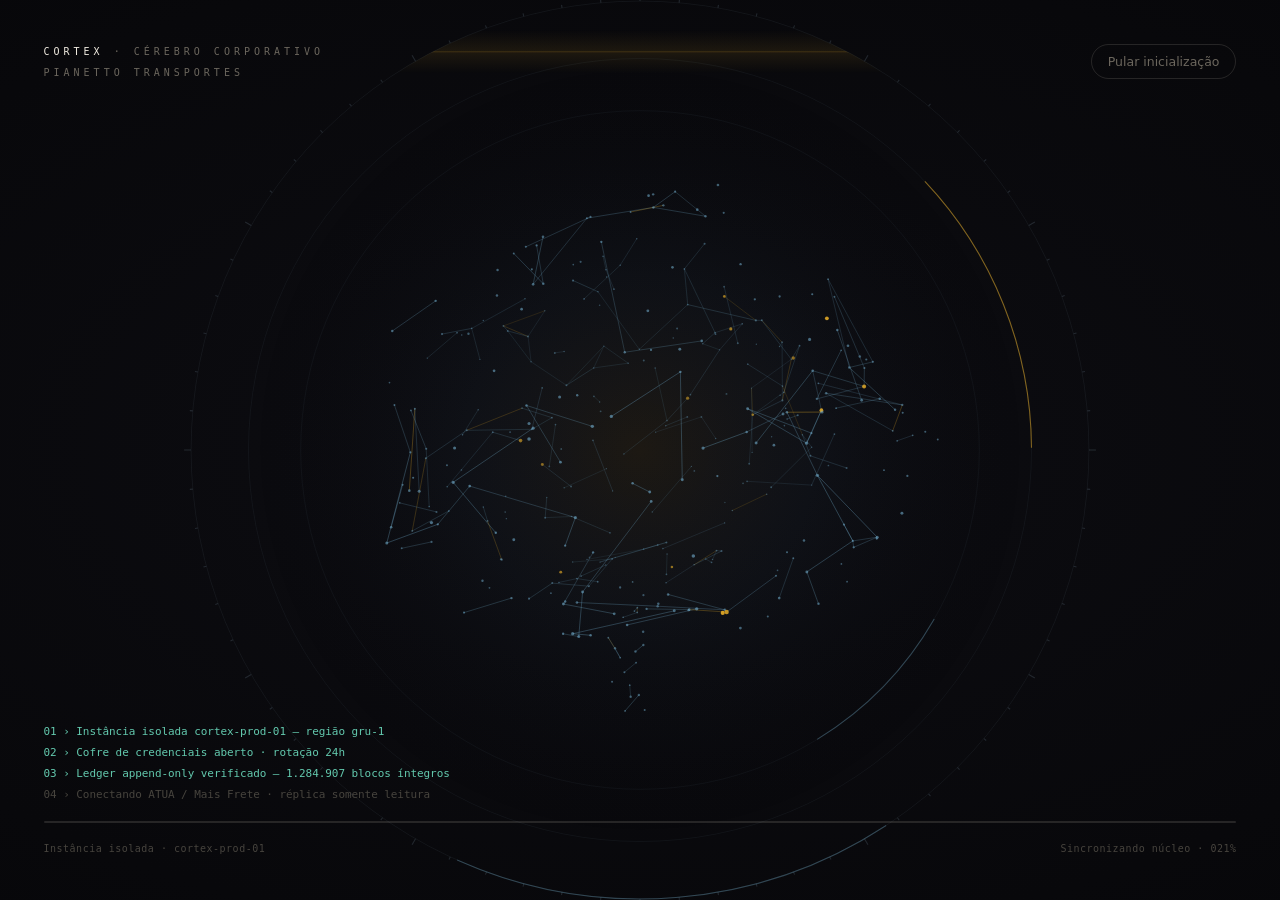
<file: _web-publicado/index.html>
<!doctype html>
<html lang="pt-BR">
<head>
<meta charset="utf-8" />
<meta name="viewport" content="width=device-width, initial-scale=1" />
<title>CORTEX · Pianetto Transportes</title>
<meta name="description" content="Cérebro corporativo autônomo da Pianetto Transportes — agentes, confrontos e conciliação ATUA × bancos." />
<link rel="preconnect" href="https://fonts.googleapis.com">
<link rel="preconnect" href="https://fonts.gstatic.com" crossorigin>
<link href="https://fonts.googleapis.com/css2?family=IBM+Plex+Mono:wght@400;500&family=IBM+Plex+Sans:wght@400;500;600&display=swap" rel="stylesheet">
<link rel="stylesheet" href="css/app.css" />
<link rel="icon" href="data:image/svg+xml,%3Csvg xmlns='http://www.w3.org/2000/svg' viewBox='0 0 32 32'%3E%3Cpath d='M16 3 27 9v14L16 29 5 23V9z' fill='none' stroke='%23f0b429' stroke-width='2'/%3E%3Ccircle cx='16' cy='16' r='4' fill='%23f0b429'/%3E%3C/svg%3E">
</head>
<body>

<!-- INICIALIZAÇÃO -->
<div id="boot">
  <canvas id="bootCanvas"></canvas>
  <div class="boot-overlay">
    <div class="boot-top">
      <div>
        <p class="boot-title"><b>CORTEX</b> · Cérebro Corporativo</p>
        <p class="boot-title" style="margin-top:6px">Pianetto Transportes</p>
      </div>
      <button class="boot-skip" id="bootSkip" type="button">Pular inicialização</button>
    </div>
    <div class="boot-bottom">
      <div class="boot-log" id="bootLog" aria-live="polite"></div>
      <div class="boot-bar"><i id="bootBar"></i></div>
      <div class="boot-meta">
        <span>Instância isolada · cortex-prod-01</span>
        <span>Sincronizando núcleo · <span id="bootPct">000%</span></span>
      </div>
    </div>
  </div>
</div>

<!-- APLICAÇÃO -->
<div class="shell" id="shell">
  <aside class="side">
    <div class="brand">
      <svg width="26" height="26" viewBox="0 0 32 32" aria-label="Logo CORTEX" role="img">
        <path d="M16 2.5 27.5 9v14L16 29.5 4.5 23V9z" fill="none" stroke="currentColor" stroke-width="1.4"/>
        <path d="M16 8.5 22 12v7l-6 3.5L10 19v-7z" fill="none" stroke="currentColor" stroke-width="1" opacity=".55"/>
        <circle cx="16" cy="15.7" r="2.6" fill="currentColor"/>
      </svg>
      <div>
        <h1>CORTEX</h1>
        <span>Pianetto Transportes</span>
      </div>
    </div>
    <nav class="nav" id="nav" aria-label="Navegação principal"></nav>
    <div class="side-foot">
      <canvas id="miniBrain" style="width:100%;height:74px;display:block;margin-bottom:6px"></canvas>
      <div class="row"><span>Núcleo</span><b>operando</b></div>
      <div class="row"><span>Sinais hoje</span><b class="num" id="footSinais">—</b></div>
      <div class="row"><span>Custo do dia</span><b class="num" id="footCusto">—</b></div>
      <div class="row"><span>Versão</span><b>1.0.4</b></div>
    </div>
  </aside>

  <header class="top">
    <button class="menu-btn" id="menuBtn" type="button" aria-label="Abrir menu">
      <svg width="15" height="15" viewBox="0 0 16 16" fill="none" stroke="currentColor" stroke-width="1.4"><path d="M2 4h12M2 8h12M2 12h12"/></svg>
    </button>
    <span class="pulse-dot" aria-hidden="true"></span>
    <div>
      <h2 id="topTitle">Sala do CEO</h2>
      <p class="sub" id="topSub">—</p>
    </div>
    <div class="spacer"></div>
    <div class="top-stat"><span class="eyebrow">Em risco</span><b id="topRisco" style="color:var(--crit)">—</b></div>
    <div class="top-stat"><span class="eyebrow">Recuperado/mês</span><b id="topRec" style="color:var(--ok)">—</b></div>
    <div class="top-stat"><span class="eyebrow">Varredura</span><b id="topVar">—</b></div>
  </header>

  <main class="main" id="main"></main>
</div>

<div class="drawer-bg" id="drawerBg"></div>
<aside class="drawer" id="drawer" aria-hidden="true"></aside>
<div class="toast" id="toast" role="status"></div>

<script src="js/ofx.js"></script>
<script type="module" src="js/app.js"></script>
</body>
</html>
</file>
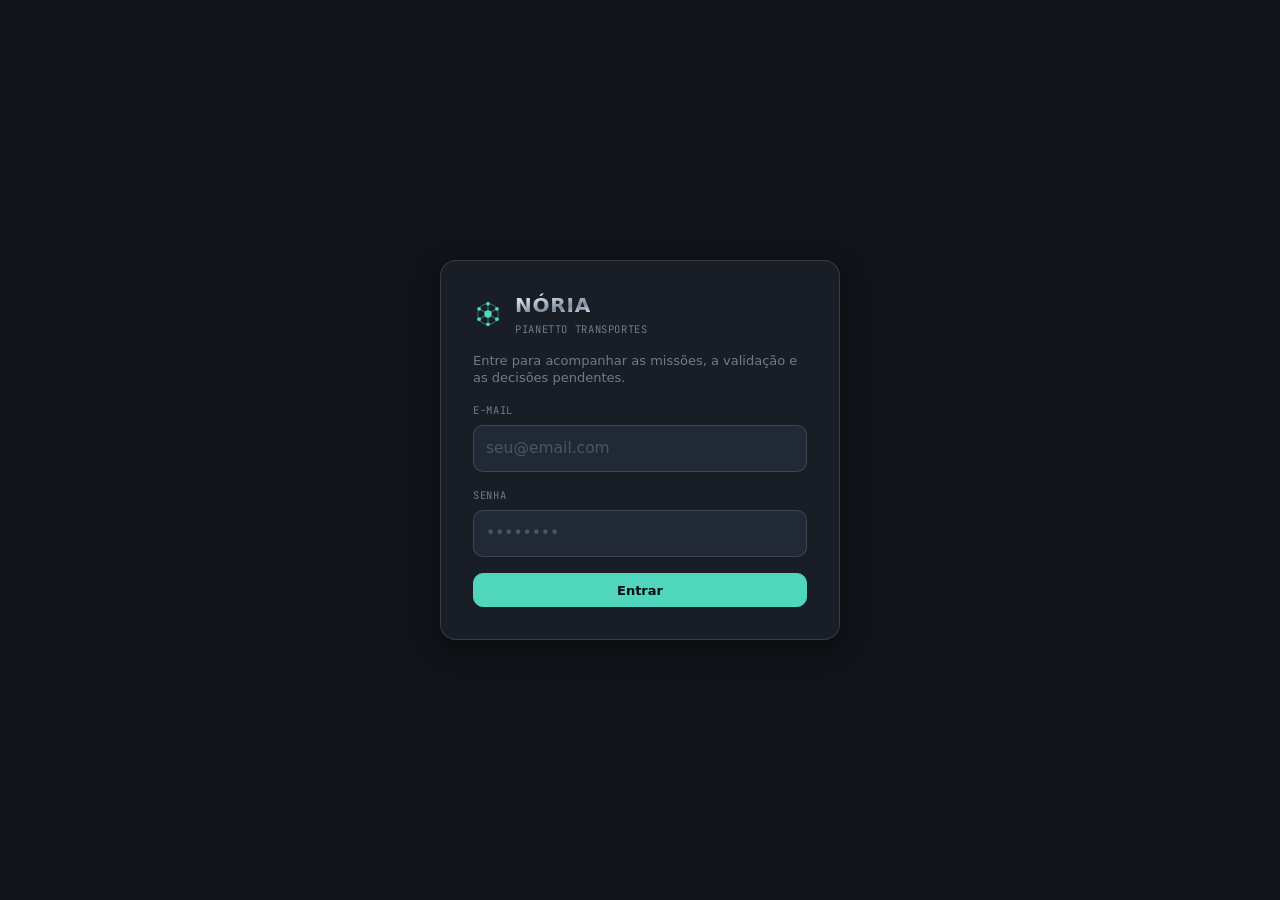
<file: web/index.html>
<!doctype html>
<html lang="pt-BR">
<head>
<meta charset="utf-8" />
<meta name="viewport" content="width=device-width, initial-scale=1" />
<title>NÓRIA · Pianetto Transportes</title>
<meta name="description" content="NÓRIA — estrutura pensante autônoma da Pianetto Transportes: missões, validação em camadas e evidência por afirmação." />
<link rel="preconnect" href="https://api.fontshare.com" crossorigin>
<link rel="preconnect" href="https://fonts.gstatic.com" crossorigin>
<link rel="stylesheet" href="https://api.fontshare.com/v2/css?f[]=cabinet-grotesk@800,700&display=swap">
<link rel="stylesheet" href="https://api.fontshare.com/v2/css?f[]=satoshi@400,500,700&display=swap">
<link rel="stylesheet" href="https://fonts.googleapis.com/css2?family=JetBrains+Mono:wght@400;500&display=swap">
<link rel="stylesheet" href="css/tokens.css" />
<link rel="stylesheet" href="css/app.css" />
<link rel="icon" href="data:image/svg+xml,%3Csvg xmlns='http://www.w3.org/2000/svg' viewBox='0 0 32 32'%3E%3Cg stroke='%2350D6BC' stroke-width='1.6' fill='none'%3E%3Ccircle cx='16' cy='16' r='11' opacity='.4'/%3E%3Ccircle cx='16' cy='16' r='4' fill='%2350D6BC'/%3E%3C/g%3E%3C/svg%3E">
</head>
<body>
<noscript>
  <p style="padding:24px">A NÓRIA precisa de JavaScript para falar com a API.</p>
</noscript>

<!-- Primeira pintura: nunca um retângulo preto sem explicação. Some sozinho
     assim que a aplicação monta a tela por cima. -->
<div id="primeira-pintura" style="position:fixed;inset:0;display:flex;align-items:center;justify-content:center;flex-direction:column;gap:18px;background:#101318;color:#6F7B8C;font:13px/1.6 ui-monospace,SFMono-Regular,Menlo,monospace;letter-spacing:.1em;text-transform:uppercase">
  <svg width="36" height="36" viewBox="0 0 32 32" aria-hidden="true">
    <g stroke="#50D6BC" stroke-width="1.6" fill="none">
      <circle cx="16" cy="16" r="11" opacity=".35">
        <animate attributeName="opacity" values=".15;.5;.15" dur="1.8s" repeatCount="indefinite"/>
      </circle>
      <circle cx="16" cy="16" r="4" fill="#50D6BC"/>
    </g>
  </svg>
  <span>carregando a NÓRIA</span>
</div>

<script src="js/salvavidas.js"></script>
<script src="js/ofx.js"></script>
<script type="module" src="js/app.js"></script>
<script>
  // Navegador que não entende módulos ES nunca executa app.js e ficaria preto.
  if (!('noModule' in HTMLScriptElement.prototype)) {
    document.getElementById('primeira-pintura').innerHTML =
      '<p style="max-width:420px;text-align:center;text-transform:none;letter-spacing:0;font-size:15px;color:#F3F5F7;line-height:1.6">' +
      'Este navegador é antigo demais para a NÓRIA. Abra em um Chrome, Safari ou Edge atualizado.</p>';
  }
</script>
</body>
</html>
</file>
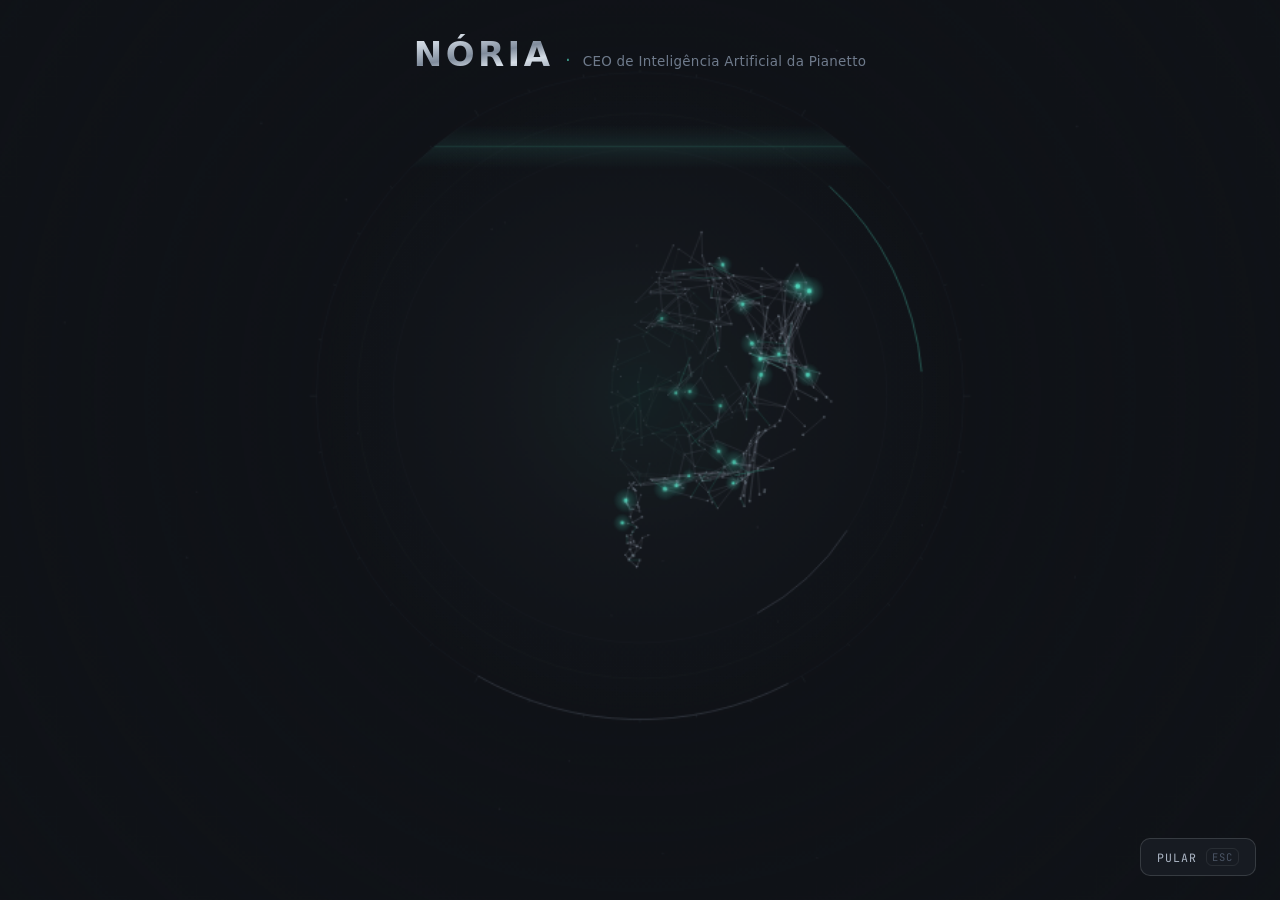
<file: web/abertura-teste.html>
<!DOCTYPE html>
<html lang="pt-BR">
<head>
<meta charset="utf-8">
<meta name="viewport" content="width=device-width, initial-scale=1">
<title>NÓRIA — abertura (teste)</title>
<link rel="preconnect" href="https://api.fontshare.com">
<link rel="preconnect" href="https://fonts.gstatic.com" crossorigin>
<link rel="stylesheet" href="https://api.fontshare.com/v2/css?f[]=cabinet-grotesk@800,700,500&f[]=satoshi@400,500,700&display=swap">
<link rel="stylesheet" href="https://fonts.googleapis.com/css2?family=JetBrains+Mono:wght@400;500&display=swap">
<link rel="stylesheet" href="./css/tokens.css">
<style>
  html, body { height: 100%; overflow: hidden; }

  .palco {
    position: fixed;
    inset: 0;
    background: var(--fundo);
    z-index: var(--z-abertura);
  }

  /* canvas ocupa o palco inteiro */
  #tela { position: absolute; inset: 0; }

  /* marca no topo */
  .marca {
    position: absolute;
    top: var(--e-8);
    left: 50%;
    transform: translateX(-50%);
    display: flex;
    align-items: baseline;
    gap: var(--e-3);
    white-space: nowrap;
    z-index: 2;
    animation: surge var(--dur-4) var(--curva) both;
  }
  .marca__nome {
    font-family: var(--display);
    font-weight: 800;
    font-size: clamp(22px, 3.2vw, 34px);
    letter-spacing: .10em;
    background: var(--cromo-metal);
    -webkit-background-clip: text;
    background-clip: text;
    color: transparent;
  }
  .marca__sep {
    color: var(--acento);
    opacity: .7;
    font-size: var(--t-md);
    line-height: 1;
  }
  .marca__papel {
    font-family: var(--corpo);
    font-weight: 500;
    font-size: clamp(11px, 1.05vw, 14px);
    color: var(--tinta-3);
    letter-spacing: .02em;
  }

  /* botão pular */
  .pular {
    position: absolute;
    right: var(--e-6);
    bottom: var(--e-6);
    z-index: 3;
    display: inline-flex;
    align-items: center;
    gap: var(--e-2);
    padding: 9px var(--e-4);
    border: 1px solid var(--linha-2);
    border-radius: var(--raio);
    background: color-mix(in srgb, var(--painel) 80%, transparent);
    color: var(--tinta-2);
    font-family: var(--mono);
    font-size: var(--t-mini);
    letter-spacing: .10em;
    text-transform: uppercase;
    cursor: pointer;
    transition: color var(--dur-2) var(--curva),
                border-color var(--dur-2) var(--curva),
                background var(--dur-2) var(--curva);
  }
  .pular:hover {
    color: var(--tinta);
    border-color: var(--acento-linha);
    background: var(--painel-alto);
  }
  .pular__tecla {
    font-size: var(--t-micro);
    color: var(--tinta-4);
    border: 1px solid var(--linha);
    border-radius: var(--raio-min);
    padding: 1px 5px;
  }

  /* estado após a sequência */
  .concluido {
    position: absolute;
    top: var(--e-8);
    right: var(--e-6);
    font-family: var(--mono);
    font-size: var(--t-mini);
    letter-spacing: .14em;
    text-transform: uppercase;
    color: var(--acento);
    opacity: 0;
    transition: opacity var(--dur-3) var(--curva);
  }
  .concluido[data-visivel="1"] { opacity: .9; }

  @keyframes surge {
    from { opacity: 0; transform: translateX(-50%) translateY(-6px); }
    to   { opacity: 1; transform: translateX(-50%) translateY(0); }
  }

  @media (max-width: 700px) {
    .marca { flex-direction: column; align-items: center; gap: var(--e-1); top: var(--e-6); }
    .marca__sep { display: none; }
    .pular { right: 50%; transform: translateX(50%); bottom: var(--e-4); }
    .concluido { top: auto; bottom: calc(var(--e-16) + var(--e-6)); right: 50%; transform: translateX(50%); }
  }
</style>
</head>
<body>
  <div class="palco">
    <header class="marca">
      <span class="marca__nome">NÓRIA</span>
      <span class="marca__sep">·</span>
      <span class="marca__papel">CEO de Inteligência Artificial da Pianetto</span>
    </header>

    <div id="tela"></div>

    <p class="concluido" id="concluido">sequência concluída</p>

    <button class="pular" id="btPular" type="button">
      Pular <span class="pular__tecla">esc</span>
    </button>
  </div>

  <script type="module">
    import { abertura, pular } from './js/abertura.js';

    const tela = document.getElementById('tela');
    const bt = document.getElementById('btPular');
    const fim = document.getElementById('concluido');

    function iniciar() {
      abertura(tela, () => {
        fim.dataset.visivel = '1';
        bt.textContent = 'Concluído';
      });
    }

    bt.addEventListener('click', pular);
    document.addEventListener('keydown', (e) => { if (e.key === 'Escape') pular(); });

    // espera as fontes para que o mono do log já saia no tipo certo
    if (document.fonts && document.fonts.ready) {
      document.fonts.ready.then(iniciar);
    } else {
      iniciar();
    }
  </script>
</body>
</html>
</file>
<file: _web-publicado/css/app.css>
/* ==========================================================================
   CORTEX — sistema visual "Instrumento"
   Preto quente, creme editorial, uma brasa âmbar. Sem scanline, sem néon.
   A hierarquia vem do espaço e do peso do texto, não de cor forte.
   ========================================================================== */

:root {
  /* superfícies */
  --bg: #08080b;
  --bg-2: #0b0b0f;
  --panel: #0e0e13;
  --panel-2: #131319;
  --panel-3: #17171e;

  /* traços */
  --line: rgba(236, 228, 214, 0.075);
  --line-2: rgba(236, 228, 214, 0.13);
  --line-3: rgba(236, 228, 214, 0.22);

  /* tinta */
  --ink: #f1ece1;
  --ink-2: #9d978b;
  --ink-3: #6b665d;
  --ink-4: #47443e;

  /* sinal */
  --ember: #e9a23b;
  --ember-soft: rgba(233, 162, 59, 0.13);
  --teal: #63c9ae;
  --teal-soft: rgba(99, 201, 174, 0.12);
  --violet: #8e82f0;
  --violet-soft: rgba(142, 130, 240, 0.13);
  --steel: #6fa8c7;
  --amber: #e9a23b;
  --crit: #e2564f;
  --crit-soft: rgba(226, 86, 79, 0.13);
  --warn: #de9438;

  /* forma */
  --r-sm: 7px;
  --r: 12px;
  --r-lg: 18px;
  --r-pill: 999px;

  /* tipografia */
  --display: 'Cabinet Grotesk', 'Satoshi', system-ui, sans-serif;
  --sans: 'Satoshi', system-ui, -apple-system, sans-serif;
  --mono: 'JetBrains Mono', ui-monospace, 'SF Mono', monospace;
  --serif: 'Instrument Serif', Georgia, serif;

  /* escala */
  --t-xs: 11px;
  --t-sm: 12.5px;
  --t-base: 14px;
  --t-md: 16px;
  --t-lg: 19px;
  --t-xl: 25px;
  --t-2xl: 34px;
  --t-3xl: 46px;

  --side-w: 262px;
  --top-h: 68px;
}

* { box-sizing: border-box; }
html, body { height: 100%; margin: 0; overflow: hidden; }

body {
  background: var(--bg);
  color: var(--ink);
  font-family: var(--sans);
  font-size: var(--t-base);
  line-height: 1.55;
  letter-spacing: -0.005em;
  -webkit-font-smoothing: antialiased;
  -moz-osx-font-smoothing: grayscale;
}

/* a brasa: um único foco de calor no canto, como luz de sala escura */
body::before {
  content: '';
  position: fixed;
  inset: 0;
  pointer-events: none;
  z-index: 0;
  background:
    radial-gradient(60% 45% at 8% 92%, rgba(233, 132, 40, 0.09) 0%, transparent 68%),
    radial-gradient(50% 40% at 88% 4%, rgba(142, 130, 240, 0.045) 0%, transparent 70%);
}

::selection { background: rgba(233, 162, 59, 0.26); color: #fff; }
a { color: inherit; text-decoration: none; }
button { font: inherit; color: inherit; background: none; border: none; cursor: pointer; }
:focus-visible { outline: 1.5px solid var(--ember); outline-offset: 3px; border-radius: 3px; }

/* barras de rolagem discretas */
::-webkit-scrollbar { width: 9px; height: 9px; }
::-webkit-scrollbar-track { background: transparent; }
::-webkit-scrollbar-thumb { background: rgba(236, 228, 214, 0.09); border-radius: 99px; border: 2px solid transparent; background-clip: content-box; }
::-webkit-scrollbar-thumb:hover { background: rgba(236, 228, 214, 0.2); background-clip: content-box; }

/* ---------- utilitários tipográficos ---------- */
.num, .mono { font-family: var(--mono); font-variant-numeric: tabular-nums lining-nums; letter-spacing: -0.02em; }
.eyebrow {
  font-family: var(--mono);
  font-size: 9.5px;
  letter-spacing: 0.19em;
  text-transform: uppercase;
  color: var(--ink-3);
  font-weight: 500;
}
.serif { font-family: var(--serif); font-style: italic; letter-spacing: 0.005em; }

/* ==========================================================================
   INICIALIZAÇÃO
   ========================================================================== */
#boot {
  position: fixed; inset: 0; z-index: 500;
  background: radial-gradient(130% 100% at 50% 50%, #0d0d12 0%, #08080b 55%, #040406 100%);
  display: grid; grid-template-rows: 1fr auto;
  transition: opacity .8s cubic-bezier(.4,0,.2,1), filter .8s cubic-bezier(.4,0,.2,1);
}
#boot.done { opacity: 0; filter: blur(10px); pointer-events: none; }
#boot canvas { position: absolute; inset: 0; width: 100%; height: 100%; }
.boot-overlay {
  position: relative; z-index: 2; display: grid; grid-template-rows: 1fr auto;
  height: 100%; padding: clamp(20px, 3.4vw, 46px);
}
.boot-top { display: flex; justify-content: space-between; align-items: flex-start; }
.boot-title {
  font-family: var(--mono); font-size: 10px; letter-spacing: 0.4em;
  text-transform: uppercase; color: var(--ink-3); margin: 0;
}
.boot-title b { color: var(--ink); font-weight: 500; }
.boot-skip {
  font-size: var(--t-sm); color: var(--ink-3);
  border: 1px solid var(--line-2); border-radius: var(--r-pill);
  padding: 7px 16px; transition: .2s;
}
.boot-skip:hover { color: var(--ink); border-color: var(--line-3); }
.boot-bottom { display: grid; gap: 18px; }
.boot-log {
  font-family: var(--mono); font-size: var(--t-xs); color: var(--ink-4);
  display: grid; gap: 4px; min-height: 104px; align-content: end;
}
.boot-log div { opacity: 0; animation: bootIn .5s forwards; }
.boot-log .ok { color: var(--teal); }
.boot-log .hi { color: var(--ink-2); }
@keyframes bootIn { to { opacity: 1; } }
.boot-bar { height: 1.5px; background: var(--line-2); border-radius: 99px; overflow: hidden; }
.boot-bar i { display: block; height: 100%; width: 0; background: linear-gradient(90deg, var(--ember), var(--teal)); transition: width .25s; }
.boot-meta {
  display: flex; justify-content: space-between;
  font-family: var(--mono); font-size: 10px; color: var(--ink-4); letter-spacing: .05em;
}

/* ==========================================================================
   ESTRUTURA
   ========================================================================== */
.shell {
  position: relative; z-index: 1;
  display: grid;
  grid-template-columns: var(--side-w) 1fr;
  grid-template-rows: var(--top-h) 1fr;
  grid-template-areas: 'side top' 'side main';
  height: 100%;
  animation: shellIn 1s ease .35s both;
}
@keyframes shellIn { from { opacity: 0; } to { opacity: 1; } }

/* ---------- lateral ---------- */
.side {
  grid-area: side;
  border-right: 1px solid var(--line);
  display: grid; grid-template-rows: auto 1fr auto;
  min-height: 0;
  background: linear-gradient(180deg, rgba(255,255,255,.012), transparent 40%);
}
.brand {
  display: flex; align-items: center; gap: 12px;
  padding: 0 20px; height: var(--top-h);
  border-bottom: 1px solid var(--line);
}
.brand svg { color: var(--ember); flex-shrink: 0; }
.brand > div { min-width: 0; }
.brand h1 {
  margin: 0; display: block; font-family: var(--display); font-size: var(--t-md);
  font-weight: 700; letter-spacing: 0.13em; line-height: 1.15;
}
.brand span { display: block; font-size: var(--t-xs); color: var(--ink-3); letter-spacing: 0.03em; }

.nav { padding: 16px 12px; overflow-y: auto; min-height: 0; }
.nav-label { margin: 20px 0 8px; padding-left: 10px; }
.nav-label:first-child { margin-top: 0; }
.nav button {
  width: 100%; display: flex; align-items: center; gap: 11px;
  padding: 9px 11px; border-radius: var(--r-sm);
  color: var(--ink-2); text-align: left;
  transition: background .17s, color .17s;
  position: relative;
}
.nav button:hover { background: rgba(236, 228, 214, 0.045); color: var(--ink); }
.nav button.on { background: rgba(236, 228, 214, 0.075); color: var(--ink); }
.nav button.on::before {
  content: ''; position: absolute; left: -12px; top: 50%; transform: translateY(-50%);
  width: 2px; height: 17px; background: var(--ember); border-radius: 0 2px 2px 0;
}
.nav svg { width: 16px; height: 16px; flex-shrink: 0; opacity: .72; }
.nav button.on svg { opacity: 1; color: var(--ember); }
.nav .nm { flex: 1; font-size: var(--t-sm); font-weight: 500; letter-spacing: -0.01em; }
.nav .tag {
  font-family: var(--mono); font-size: 9.5px; color: var(--ink-3);
  background: rgba(236, 228, 214, 0.05); border-radius: var(--r-pill);
  padding: 2px 7px; letter-spacing: .04em;
}
.nav .tag.crit { color: var(--crit); background: var(--crit-soft); }

.side-foot { padding: 14px 20px 18px; border-top: 1px solid var(--line); }
.side-foot .row {
  display: flex; justify-content: space-between; align-items: baseline;
  font-size: var(--t-xs); color: var(--ink-3); padding: 3.5px 0;
}
.side-foot .row b { color: var(--ink-2); font-weight: 500; font-family: var(--mono); font-size: var(--t-xs); }

/* ---------- topo ---------- */
.top {
  grid-area: top;
  display: flex; align-items: center; gap: 15px;
  padding: 0 28px;
  border-bottom: 1px solid var(--line);
  background: rgba(8, 8, 11, 0.72);
  backdrop-filter: blur(14px);
}
.pulse-dot {
  width: 6px; height: 6px; border-radius: 50%; background: var(--teal);
  box-shadow: 0 0 0 0 rgba(99, 201, 174, .5); animation: pulse 2.6s infinite;
  flex-shrink: 0;
}
@keyframes pulse {
  0% { box-shadow: 0 0 0 0 rgba(99,201,174,.42); }
  70% { box-shadow: 0 0 0 8px rgba(99,201,174,0); }
  100% { box-shadow: 0 0 0 0 rgba(99,201,174,0); }
}
.top h2 {
  margin: 0; font-family: var(--display); font-size: var(--t-lg);
  font-weight: 600; letter-spacing: -0.018em; line-height: 1.2;
}
.top .sub { margin: 1px 0 0; font-size: var(--t-xs); color: var(--ink-3); }
.top .spacer { flex: 1; }
.top-stat { text-align: right; padding-left: 26px; border-left: 1px solid var(--line); }
.top-stat b {
  display: block; font-family: var(--mono); font-size: var(--t-md);
  font-weight: 500; letter-spacing: -0.03em; margin-top: 1px;
}

/* ---------- área principal ---------- */
.main {
  grid-area: main; overflow-y: auto; min-height: 0;
  padding: 30px 28px 72px;
  scroll-behavior: smooth;
}
.view { max-width: 1440px; animation: viewIn .42s cubic-bezier(.22,.9,.3,1); }
@keyframes viewIn { from { opacity: 0; transform: translateY(9px); } to { opacity: 1; transform: none; } }

/* ==========================================================================
   COMPONENTES
   ========================================================================== */

/* ---------- grades ---------- */
.grid { display: grid; gap: 16px; }
.g-2 { grid-template-columns: repeat(2, minmax(0, 1fr)); }
.g-3 { grid-template-columns: repeat(3, minmax(0, 1fr)); }
.g-4 { grid-template-columns: repeat(4, minmax(0, 1fr)); }
.g-main { grid-template-columns: minmax(0, 1.62fr) minmax(0, 1fr); }

/* ---------- cabeçalho de seção editorial ---------- */
.secao {
  display: flex; align-items: baseline; gap: 14px;
  margin: 40px 0 16px; padding-bottom: 12px;
  border-bottom: 1px solid var(--line);
  flex-wrap: wrap;
}
.secao:first-child { margin-top: 0; }
.secao h3 {
  margin: 0; font-family: var(--display); font-size: var(--t-xl);
  font-weight: 600; letter-spacing: -0.028em; line-height: 1.1;
}
.secao .lede {
  font-family: var(--serif); font-style: italic; font-size: var(--t-md);
  color: var(--ink-3); letter-spacing: 0.006em; flex: 1; min-width: 200px;
}
.secao .cont {
  font-family: var(--mono); font-size: var(--t-xs); color: var(--ink-3);
  border: 1px solid var(--line-2); border-radius: var(--r-pill); padding: 4px 12px;
  white-space: nowrap;
}

/* ---------- painel ---------- */
.panel {
  background: var(--panel);
  border: 1px solid var(--line);
  border-radius: var(--r);
  overflow: hidden;
}
.panel > h {
  display: flex; align-items: center; gap: 10px;
  padding: 15px 18px 13px;
  font-size: var(--t-sm); font-weight: 600; letter-spacing: -0.008em;
  border-bottom: 1px solid var(--line);
}
.panel > h .eyebrow { margin-left: auto; }
.panel .body { padding: 18px; }

/* ---------- métrica ---------- */
.metric {
  background: var(--panel); border: 1px solid var(--line);
  border-radius: var(--r); padding: 17px 18px 16px;
  display: grid; gap: 5px; align-content: start;
  transition: border-color .2s, transform .2s;
}
.metric:hover { border-color: var(--line-2); }
.metric svg { display: block; width: 100%; height: 58px; margin-top: auto; }
.metric .v {
  font-family: var(--mono); font-size: var(--t-2xl); font-weight: 500;
  letter-spacing: -0.045em; line-height: 1; margin-top: 3px;
}
.metric .v.crit { color: var(--crit); }
.metric .v.ok { color: var(--teal); }
.metric .v.amber { color: var(--ember); }
.metric .d { font-size: var(--t-xs); color: var(--ink-3); line-height: 1.45; }

/* ---------- chip ---------- */
.chip {
  display: inline-flex; align-items: center; gap: 6px;
  font-size: var(--t-xs); color: var(--ink-2);
  background: rgba(236, 228, 214, 0.04);
  border: 1px solid var(--line); border-radius: var(--r-pill);
  padding: 4px 11px; white-space: nowrap;
}
.chip.ok { color: var(--teal); border-color: rgba(99,201,174,.22); background: var(--teal-soft); }
.chip.crit { color: var(--crit); border-color: rgba(226,86,79,.24); background: var(--crit-soft); }
.chip.warn { color: var(--warn); border-color: rgba(222,148,56,.24); background: rgba(222,148,56,.1); }
.chip.amber { color: var(--ember); border-color: rgba(233,162,59,.24); background: var(--ember-soft); }

/* ---------- botão ---------- */
.btn {
  display: inline-flex; align-items: center; gap: 7px;
  font-size: var(--t-sm); font-weight: 500; color: var(--ink-2);
  border: 1px solid var(--line-2); border-radius: var(--r-pill);
  padding: 7px 15px; transition: .18s;
}
.btn:hover { color: var(--ink); border-color: var(--line-3); background: rgba(236,228,214,.04); }
.btn.prim, .btn.primary { color: #14100a; background: var(--ember); border-color: var(--ember); font-weight: 600; }
.btn.prim:hover, .btn.primary:hover { background: #f2b055; border-color: #f2b055; color: #14100a; }
.btn:disabled { opacity: .4; cursor: not-allowed; }

/* ---------- ponto de status ---------- */
.dot { width: 6px; height: 6px; border-radius: 50%; background: var(--ink-4); flex-shrink: 0; }
.dot.ok { background: var(--teal); }
.dot.crit { background: var(--crit); }
.dot.warn { background: var(--warn); }

/* ---------- barra proporcional ---------- */
.bar { height: 3px; background: rgba(236,228,214,.07); border-radius: 99px; overflow: hidden; }
.bar i { display: block; height: 100%; background: var(--ember); border-radius: 99px; transition: width .5s cubic-bezier(.22,.9,.3,1); }
.bar i.ok { background: var(--teal); }

/* ---------- linha de evidência ---------- */
.ev {
  display: flex; align-items: center; gap: 12px;
  padding: 11px 0; border-bottom: 1px solid var(--line);
}
.ev:last-child { border-bottom: none; }
.ev .t { flex: 1; min-width: 0; font-size: var(--t-sm); }
.ev .t small { display: block; color: var(--ink-3); font-size: var(--t-xs); margin-top: 1px; }
.ev .n { font-family: var(--mono); font-size: var(--t-sm); color: var(--ink-2); white-space: nowrap; }

/* ---------- gaveta ---------- */
.drawer-bg {
  position: fixed; inset: 0; background: rgba(4,4,6,.72); backdrop-filter: blur(3px);
  opacity: 0; pointer-events: none; transition: opacity .3s; z-index: 90;
}
.drawer-bg.on { opacity: 1; pointer-events: auto; }
.drawer {
  position: fixed; top: 0; right: 0; bottom: 0; width: min(560px, 94vw);
  background: var(--bg-2); border-left: 1px solid var(--line-2);
  transform: translateX(102%); transition: transform .38s cubic-bezier(.22,.9,.3,1);
  z-index: 91; display: grid; grid-template-rows: auto 1fr auto;
  box-shadow: -30px 0 70px rgba(0,0,0,.5);
}
.drawer.on { transform: none; }
.drawer header {
  padding: 20px 24px 16px; border-bottom: 1px solid var(--line);
  display: flex; align-items: flex-start; gap: 14px;
}
.drawer header h3, .drawer header h4 {
  margin: 3px 0 0; font-family: var(--display); font-size: var(--t-lg);
  font-weight: 600; letter-spacing: -0.02em;
}
.drawer .close {
  margin-left: auto; color: var(--ink-3); font-size: 19px; line-height: 1;
  padding: 5px 9px; border-radius: var(--r-sm); transition: .18s;
}
.drawer .close:hover { color: var(--ink); background: rgba(236,228,214,.06); }
.drawer .content { padding: 22px 24px; overflow-y: auto; min-height: 0; }
.drawer footer { padding: 15px 24px; border-top: 1px solid var(--line); display: flex; gap: 9px; }
.dsec { margin-bottom: 24px; }
.dsec:last-child { margin-bottom: 0; }
.dsec > .eyebrow { display: block; margin-bottom: 9px; }
.dsec p { margin: 0 0 8px; font-size: var(--t-sm); color: var(--ink-2); line-height: 1.6; }

/* ---------- aviso ---------- */
.toast {
  position: fixed; bottom: 26px; left: 50%; transform: translate(-50%, 22px);
  background: var(--panel-3); border: 1px solid var(--line-2); border-radius: var(--r-pill);
  padding: 11px 22px; font-size: var(--t-sm); color: var(--ink);
  opacity: 0; pointer-events: none; transition: .3s cubic-bezier(.22,.9,.3,1); z-index: 120;
  box-shadow: 0 14px 40px rgba(0,0,0,.5);
}
.toast.on { opacity: 1; transform: translate(-50%, 0); }

.hint { font-size: var(--t-xs); color: var(--ink-3); line-height: 1.55; }
.erros { color: var(--crit); font-size: var(--t-sm); }
.erros b { font-weight: 600; }

/* ==========================================================================
   ESPECIALISTAS — o quadro de agentes
   ========================================================================== */
.espec {
  background: var(--panel); border: 1px solid var(--line);
  border-radius: var(--r-lg); padding: 20px;
  display: grid; gap: 13px; grid-template-rows: auto auto auto 1fr auto;
  height: 100%;
  transition: border-color .22s, background .22s, transform .22s;
  position: relative;
}
.espec:hover { border-color: var(--line-2); background: var(--panel-2); transform: translateY(-2px); }
.espec.dentro { border-color: rgba(99, 201, 174, 0.24); }
.espec .cab { display: flex; align-items: center; gap: 13px; }
.espec .glifo {
  width: 52px; height: 40px; border-radius: 9px; flex-shrink: 0;
  background: rgba(236,228,214,.035); border: 1px solid var(--line);
  display: grid; place-items: center; overflow: hidden;
}
.espec .glifo svg { display: block; }
.espec .nome {
  font-family: var(--display); font-size: var(--t-md); font-weight: 600;
  letter-spacing: -0.015em; line-height: 1.2;
}
.espec .papel { font-size: var(--t-xs); color: var(--ink-3); margin-top: 1px; }
.espec .promessa {
  font-family: var(--serif); font-style: italic; font-size: 15.5px;
  color: var(--ink-2); line-height: 1.4; letter-spacing: 0.006em;
}
.espec .habs { display: flex; flex-wrap: wrap; gap: 6px; }
.espec .hab {
  font-family: var(--mono); font-size: 10.5px; color: var(--ink-3);
  background: rgba(236,228,214,.035); border: 1px solid var(--line);
  border-radius: var(--r-pill); padding: 3.5px 9px;
  transition: .16s; letter-spacing: -0.01em;
}
button.hab:hover { color: var(--ink); border-color: var(--line-3); background: rgba(236,228,214,.07); }
.espec .rodape {
  display: flex; align-items: center; gap: 8px; align-self: end;
  padding-top: 12px; border-top: 1px solid var(--line);
  font-size: var(--t-xs); color: var(--ink-3);
}
.espec .rodape .sit { display: flex; align-items: center; gap: 6px; }
.espec .rodape .sit.dentro { color: var(--teal); }
.espec .rodape .abrir { margin-left: auto; color: var(--ink-2); transition: .16s; }
.espec:hover .rodape .abrir { color: var(--ember); }

/* ---------- cartão sob medida ---------- */
.sob-medida {
  background: linear-gradient(135deg, rgba(233,162,59,.055), rgba(142,130,240,.035));
  border: 1px solid var(--line-2); border-radius: var(--r-lg);
  padding: 22px; display: flex; align-items: center; gap: 18px;
  transition: border-color .22s;
}
.sob-medida:hover { border-color: var(--line-3); }
.sob-medida .ico {
  width: 46px; height: 46px; border-radius: 50%; flex-shrink: 0;
  border: 1px solid var(--line-2); display: grid; place-items: center; color: var(--ember);
}
.sob-medida h4 {
  margin: 0; font-family: var(--display); font-size: var(--t-lg);
  font-weight: 600; letter-spacing: -0.02em;
}
.sob-medida p { margin: 3px 0 0; font-size: var(--t-sm); color: var(--ink-3); max-width: 62ch; line-height: 1.55; }

/* ==========================================================================
   GRAFO DO CÓRTEX
   ========================================================================== */
.grafo-wrap {
  position: relative; border: 1px solid var(--line); border-radius: var(--r-lg);
  background: radial-gradient(70% 60% at 50% 50%, rgba(142,130,240,.045), transparent 70%), var(--panel);
  overflow: hidden;
}
.grafo-wrap canvas { display: block; width: 100%; cursor: grab; }
.grafo-wrap canvas:active { cursor: grabbing; }
.grafo-hud {
  position: absolute; left: 18px; top: 16px; display: grid; gap: 6px; pointer-events: none;
}
.grafo-hud .t { font-family: var(--display); font-size: var(--t-md); font-weight: 600; letter-spacing: -0.02em; }
.grafo-legenda {
  position: absolute; right: 16px; bottom: 14px;
  display: flex; gap: 14px; flex-wrap: wrap; justify-content: flex-end;
  font-size: var(--t-xs); color: var(--ink-3); pointer-events: none;
}
.grafo-legenda span { display: inline-flex; align-items: center; gap: 6px; }
.grafo-tip {
  position: absolute; pointer-events: none; z-index: 5;
  background: rgba(19,19,25,.96); border: 1px solid var(--line-2);
  border-radius: var(--r-sm); padding: 9px 12px; font-size: var(--t-xs);
  box-shadow: 0 10px 30px rgba(0,0,0,.5); opacity: 0; transition: opacity .14s;
  max-width: 250px;
}
.grafo-tip.on { opacity: 1; }
.grafo-tip b { display: block; font-size: var(--t-sm); margin-bottom: 3px; }
.grafo-tip .l { color: var(--ink-3); }

/* ==========================================================================
   INGESTÃO
   ========================================================================== */
.ingest-acoes { display: grid; grid-template-columns: repeat(3, minmax(0,1fr)); gap: 14px; }
.ingest-card {
  border: 1px solid var(--line); border-radius: var(--r); padding: 17px 18px;
  background: var(--panel); display: grid; gap: 6px; align-content: start;
  text-align: left; transition: .2s;
}
.ingest-card:hover { border-color: var(--line-2); background: var(--panel-2); }
.ingest-card h5 { margin: 0; font-size: var(--t-sm); font-weight: 600; letter-spacing: -0.01em; }
.ingest-card p { margin: 0; font-size: var(--t-xs); color: var(--ink-3); line-height: 1.5; }
.ingest-card .seta { color: var(--ember); font-size: var(--t-sm); }

.drop {
  border: 1px dashed var(--line-2); border-radius: var(--r-lg);
  padding: 34px 22px; text-align: center; transition: .2s; cursor: pointer;
  display: grid; gap: 8px; justify-items: center;
}
.drop:hover, .drop.dragging { border-color: var(--ember); background: var(--ember-soft); }
.drop svg { color: var(--ink-3); }
.drop:hover svg, .drop.dragging svg { color: var(--ember); }
.drop b { font-size: var(--t-sm); font-weight: 600; }
.drop span { font-size: var(--t-xs); color: var(--ink-3); }
.drop-acts { display: flex; gap: 9px; justify-content: center; flex-wrap: wrap; margin-top: 14px; }
.drops { display: grid; gap: 14px; }

/* ==========================================================================
   FLUXO / CADEIA / PASSOS
   ========================================================================== */
.flow { display: grid; gap: 0; }
.flow > div {
  display: grid; grid-template-columns: 40px 62px minmax(0, 1fr);
  align-items: baseline; gap: 12px;
  padding: 9px 0; border-bottom: 1px solid var(--line);
  font-size: var(--t-sm); color: var(--ink-2); line-height: 1.45;
}
.flow > div:last-child { border-bottom: 0; }
.flow .h { font-family: var(--mono); font-size: 10.5px; color: var(--ink-4); letter-spacing: .02em; }
.flow .a {
  font-family: var(--mono); font-size: 10px; color: var(--ember);
  letter-spacing: .04em; white-space: nowrap; overflow: hidden; text-overflow: ellipsis;
}

.chain { display: grid; gap: 2px; }
.passo {
  display: flex; align-items: center; gap: 13px; padding: 12px 15px;
  border: 1px solid var(--line); border-radius: var(--r-sm);
  background: var(--panel); transition: .18s; text-align: left; width: 100%;
}
.passo:hover { border-color: var(--line-2); background: var(--panel-2); }
.passo .p {
  font-family: var(--mono); font-size: var(--t-xs); color: var(--ink-4);
  width: 22px; flex-shrink: 0;
}

.case {
  display: grid; gap: 9px;
  padding: 16px 0; border-bottom: 1px solid var(--line);
  cursor: pointer; transition: background .16s;
  position: relative;
}
.case:last-child { border-bottom: 0; }
.case::after {
  content: ''; position: absolute; inset: 8px -12px; border-radius: var(--r);
  background: rgba(236,228,214,.035); opacity: 0; transition: opacity .16s; z-index: -1;
}
.case:hover::after, .case:focus-visible::after { opacity: 1; }
.case:focus-visible { outline: none; }
.case .l1 { display: flex; align-items: center; gap: 8px; flex-wrap: wrap; }
.case .id {
  font-family: var(--mono); font-size: 10.5px; color: var(--ink-4); letter-spacing: .04em;
}
.case .val {
  margin-left: auto; font-family: var(--mono); font-size: var(--t-sm);
  font-weight: 500; letter-spacing: -0.01em;
}
.case h4 {
  font-size: var(--t-md); font-weight: 600; line-height: 1.35;
  letter-spacing: -0.015em; color: var(--ink); margin: 0;
}
.case .l3 {
  display: flex; align-items: center; flex-wrap: wrap;
  gap: 6px 0; font-size: var(--t-xs); color: var(--ink-3);
}
.case .l3 > span + span::before {
  content: ''; display: inline-block; width: 3px; height: 3px; border-radius: 50%;
  background: var(--ink-4); margin: 0 9px; vertical-align: middle;
}

.stage { display: grid; gap: 3px; }
.stage .ord { font-family: var(--mono); font-size: var(--t-xs); color: var(--ink-4); }
.stage .nm { font-size: var(--t-sm); font-weight: 500; }
.stage .sl { font-size: var(--t-xs); color: var(--ink-3); }
.stage .ar { font-size: var(--t-xs); color: var(--ink-4); }
.stage-risk { display: grid; gap: 8px; }

/* ---------- faísca (sparkline de identidade) ---------- */
.spark { display: block; }

/* ==========================================================================
   TABELA
   ========================================================================== */
.tab { width: 100%; border-collapse: collapse; font-size: var(--t-sm); }
.tab th {
  text-align: left; font-family: var(--mono); font-size: 9.5px;
  letter-spacing: .16em; text-transform: uppercase; color: var(--ink-3);
  font-weight: 500; padding: 0 12px 10px 0; border-bottom: 1px solid var(--line-2);
  white-space: nowrap;
}
.tab td { padding: 11px 12px 11px 0; border-bottom: 1px solid var(--line); vertical-align: top; }
.tab tr:last-child td { border-bottom: none; }
.tab td.n, .tab th.n { text-align: right; padding-right: 0; font-family: var(--mono); font-variant-numeric: tabular-nums; }
.tab th.n { padding-right: 0; }
.tab tbody tr { transition: background .15s; }
.tab tbody tr:hover { background: rgba(236,228,214,.022); }

/* ==========================================================================
   RESPONSIVO
   ========================================================================== */
@media (max-width: 1280px) {
  .g-4 { grid-template-columns: repeat(2, minmax(0, 1fr)); }
  .g-main { grid-template-columns: 1fr; }
  .ingest-acoes { grid-template-columns: 1fr; }
}
@media (max-width: 1024px) {
  .g-3 { grid-template-columns: repeat(2, minmax(0, 1fr)); }
}
@media (max-width: 860px) {
  :root { --side-w: 0px; --top-h: 60px; }
  .shell { grid-template-columns: 1fr; grid-template-areas: 'top' 'main'; }
  .side {
    position: fixed; left: 0; top: 0; bottom: 0; width: 262px; z-index: 95;
    background: var(--bg-2); transform: translateX(-102%);
    transition: transform .34s cubic-bezier(.22,.9,.3,1);
  }
  .side.on { transform: none; }
  .main { padding: 20px 16px 60px; }
  .top { padding: 0 16px; }
  .top-stat { display: none; }
  .g-2, .g-3, .g-4 { grid-template-columns: 1fr; }
  .secao h3 { font-size: var(--t-lg); }
  .secao .lede { font-size: var(--t-sm); }
  .metric .v { font-size: var(--t-xl); }
  .metric { min-height: 0; }
  .metric svg { height: 42px; }
  .menu-btn { display: grid !important; }
}
.menu-btn {
  display: none; place-items: center; width: 34px; height: 34px;
  border: 1px solid var(--line-2); border-radius: var(--r-sm); color: var(--ink-2);
}
</file>
<file: web/css/tokens.css>
/* ==========================================================================
   NÓRIA — Sistema de design (tokens)
   CEO de Inteligência Artificial da Pianetto Transportes
   --------------------------------------------------------------------------
   Paleta derivada do logo: cérebro cromado, núcleo ciano/verde-água,
   trilhas luminosas, tudo sobre grafite quase preto.
   Regra geral: superfície escura e neutra, cromo para bordas e metal,
   UM acento (verde-água) reservado para ação, núcleo e estado ativo.
   Espaçamento em múltiplos de 4. Raios entre 10 e 12px.
   ========================================================================== */

:root {
  color-scheme: dark;

  /* ----- Superfícies ---------------------------------------------------- */
  --fundo: #101318;        /* fundo da aplicação (grafite quase preto)      */
  --painel: #191E26;       /* cartões, painéis, barras                      */
  --painel-alto: #222936;  /* elevação: hover, cabeçalhos, campos           */
  --painel-fundo: #0B0E12; /* recuo: poços, código, faixas de log           */

  /* ----- Tinta (texto) -------------------------------------------------- */
  --tinta: #F3F5F7;        /* títulos e texto primário                      */
  --tinta-2: #ADB7C6;      /* texto secundário, descrições                  */
  --tinta-3: #6F7B8C;      /* rótulos, metadados, placeholders              */
  --tinta-4: #4A5464;      /* texto desativado, marcas d'água               */

  /* ----- Acento e semântica -------------------------------------------- */
  --acento: #50D6BC;         /* verde-água: ações principais e núcleo       */
  --acento-forte: #6FE6CE;   /* hover/foco do acento                        */
  --acento-fundo: rgba(80, 214, 188, .12);  /* preenchimento suave          */
  --acento-linha: rgba(80, 214, 188, .34);  /* borda em estado ativo        */
  --ok: #68D391;             /* validado, conciliado                        */
  --atencao: #F2C66D;        /* pendência, evidência faltando               */
  --erro: #F08080;           /* falha, divergência                          */
  --ok-fundo: rgba(104, 211, 145, .12);
  --atencao-fundo: rgba(242, 198, 109, .12);
  --erro-fundo: rgba(240, 128, 128, .12);

  /* ----- Cromo (metal do logo) ----------------------------------------- */
  --cromo: #C6CFDA;
  --cromo-2: #8E99A8;
  /* Gradiente de metal escovado — usado na marca e em detalhes finos */
  --cromo-metal: linear-gradient(
    170deg,
    #EEF2F6 0%,
    #C6CFDA 22%,
    #7F8B9B 48%,
    #D6DEE7 68%,
    #9AA5B4 88%,
    #E7ECF2 100%
  );

  /* ----- Linhas --------------------------------------------------------- */
  --linha: rgba(243, 245, 247, .08);   /* divisórias internas              */
  --linha-2: rgba(243, 245, 247, .14); /* borda de painel                  */
  --linha-3: rgba(243, 245, 247, .22); /* borda em destaque / hover        */

  /* ----- Tipografia ----------------------------------------------------- */
  --display: "Cabinet Grotesk", "Satoshi", system-ui, -apple-system, sans-serif;
  --corpo: "Satoshi", system-ui, -apple-system, "Segoe UI", sans-serif;
  --mono: "JetBrains Mono", ui-monospace, SFMono-Regular, Menlo, monospace;

  /* Escala: corpo em ~15.5px; passos contidos, nada de tipo gigante */
  --t-micro: 10.5px;   /* etiquetas mono em caixa alta                     */
  --t-mini: 11.5px;    /* rótulos de campo, legendas de gráfico            */
  --t-peq: 13px;       /* texto auxiliar, tabelas densas                   */
  --t-base: 15.5px;    /* texto principal                                  */
  --t-md: 17px;        /* subtítulo, texto de destaque                     */
  --t-lg: 20px;        /* título de painel                                 */
  --t-xl: 25px;        /* título de seção                                  */
  --t-2xl: 32px;       /* título de página                                 */
  --t-3xl: 42px;       /* marca / abertura                                 */

  --peso-normal: 400;
  --peso-medio: 500;
  --peso-forte: 700;
  --peso-display: 800;

  --altura-apertada: 1.15;  /* títulos                                     */
  --altura-media: 1.35;     /* interface                                   */
  --altura-solta: 1.6;      /* parágrafos                                  */

  --letra-apertada: -.02em; /* display                                     */
  --letra-normal: 0;
  --letra-larga: .06em;     /* mono em caixa alta                          */
  --letra-extra: .14em;     /* etiquetas de sistema                        */

  /* ----- Espaçamento (múltiplos de 4) ----------------------------------- */
  --e-1: 4px;
  --e-2: 8px;
  --e-3: 12px;
  --e-4: 16px;
  --e-5: 20px;
  --e-6: 24px;
  --e-8: 32px;
  --e-10: 40px;
  --e-12: 48px;
  --e-16: 64px;
  --e-20: 80px;
  --e-24: 96px;

  /* ----- Raios (10–12px, conforme pedido) ------------------------------- */
  --raio-min: 6px;    /* etiquetas, chips                                  */
  --raio: 10px;       /* botões, campos                                    */
  --raio-md: 12px;    /* painéis e cartões                                 */
  --raio-lg: 16px;    /* modais e superfícies grandes                      */
  --raio-total: 999px;

  /* ----- Sombras (discretas: profundidade, não drama) ------------------- */
  --sombra-1: 0 1px 2px rgba(0, 0, 0, .30);
  --sombra-2: 0 2px 8px rgba(0, 0, 0, .34);
  --sombra-3: 0 8px 24px rgba(0, 0, 0, .40);
  --sombra-4: 0 18px 48px rgba(0, 0, 0, .48);
  --sombra-interna: inset 0 1px 0 rgba(243, 245, 247, .05);
  /* brilho do núcleo — único efeito luminoso permitido */
  --brilho-nucleo: 0 0 0 1px rgba(80, 214, 188, .30), 0 0 20px rgba(80, 214, 188, .22);
  --foco: 0 0 0 2px rgba(80, 214, 188, .55);

  /* ----- Movimento ------------------------------------------------------ */
  --dur-1: 120ms;   /* estados imediatos                                   */
  --dur-2: 200ms;   /* transições de interface                             */
  --dur-3: 340ms;   /* entrada de painéis                                  */
  --dur-4: 620ms;   /* narrativa (abertura)                                */
  --curva: cubic-bezier(.22, .61, .36, 1);
  --curva-suave: cubic-bezier(.4, 0, .2, 1);

  /* ----- Estrutura ------------------------------------------------------ */
  --larg-max: 1360px;
  --larg-lateral: 268px;
  --alt-topo: 56px;
  --z-base: 0;
  --z-flutuante: 20;
  --z-topo: 40;
  --z-modal: 60;
  --z-abertura: 100;
}

/* ==========================================================================
   Tema claro — mesma estrutura, mesmo acento, contraste invertido.
   Aplicar com <html data-tema="claro">.
   ========================================================================== */
[data-tema="claro"] {
  color-scheme: light;

  --fundo: #F4F6F9;
  --painel: #FFFFFF;
  --painel-alto: #EDF1F6;
  --painel-fundo: #E4E9F0;

  --tinta: #141922;
  --tinta-2: #414D5E;
  --tinta-3: #6B7789;
  --tinta-4: #98A3B3;

  /* acento escurecido o suficiente para texto e ícones sobre branco */
  --acento: #0E9C82;
  --acento-forte: #0B7F6A;
  --acento-fundo: rgba(14, 156, 130, .10);
  --acento-linha: rgba(14, 156, 130, .32);
  --ok: #2F9159;
  --atencao: #A9761A;
  --erro: #C0504A;
  --ok-fundo: rgba(47, 145, 89, .10);
  --atencao-fundo: rgba(169, 118, 26, .12);
  --erro-fundo: rgba(192, 80, 74, .10);

  --cromo: #5C6878;
  --cromo-2: #8A95A4;
  --cromo-metal: linear-gradient(
    170deg,
    #6E7A8A 0%,
    #39424F 24%,
    #7B8797 46%,
    #2E3641 70%,
    #66727F 100%
  );

  --linha: rgba(20, 25, 34, .09);
  --linha-2: rgba(20, 25, 34, .15);
  --linha-3: rgba(20, 25, 34, .24);

  --sombra-1: 0 1px 2px rgba(20, 25, 34, .08);
  --sombra-2: 0 2px 8px rgba(20, 25, 34, .10);
  --sombra-3: 0 8px 24px rgba(20, 25, 34, .12);
  --sombra-4: 0 18px 48px rgba(20, 25, 34, .16);
  --sombra-interna: inset 0 1px 0 rgba(255, 255, 255, .8);
  --brilho-nucleo: 0 0 0 1px rgba(14, 156, 130, .28), 0 0 18px rgba(14, 156, 130, .18);
  --foco: 0 0 0 2px rgba(14, 156, 130, .45);
}

/* ==========================================================================
   Base mínima — só o necessário para que os tokens valham em qualquer página.
   ========================================================================== */
*,
*::before,
*::after { box-sizing: border-box; }

html, body { height: 100%; }

body {
  margin: 0;
  background: var(--fundo);
  color: var(--tinta);
  font-family: var(--corpo);
  font-size: var(--t-base);
  line-height: var(--altura-media);
  -webkit-font-smoothing: antialiased;
  text-rendering: optimizeLegibility;
}

h1, h2, h3, h4 {
  font-family: var(--display);
  font-weight: var(--peso-display);
  letter-spacing: var(--letra-apertada);
  line-height: var(--altura-apertada);
  margin: 0;
}

code, pre, .mono, [data-num] {
  font-family: var(--mono);
  font-variant-numeric: tabular-nums;
}

:where(a) { color: var(--acento); text-decoration: none; }

:where(button, a, input, select, textarea, [tabindex]):focus-visible {
  outline: none;
  box-shadow: var(--foco);
  border-radius: var(--raio-min);
}

::selection { background: var(--acento-fundo); color: var(--tinta); }

/* Marca em metal escovado — usada na abertura e no topo */
.marca-cromo {
  background: var(--cromo-metal);
  -webkit-background-clip: text;
  background-clip: text;
  color: transparent;
}

/* ==========================================================================
   Acessibilidade: movimento reduzido desliga toda animação e transição.
   ========================================================================== */
@media (prefers-reduced-motion: reduce) {
  :root {
    --dur-1: 0ms;
    --dur-2: 0ms;
    --dur-3: 0ms;
    --dur-4: 0ms;
  }

  *,
  *::before,
  *::after {
    animation-duration: .001ms !important;
    animation-iteration-count: 1 !important;
    transition-duration: .001ms !important;
    scroll-behavior: auto !important;
  }
}
</file>
<file: web/css/app.css>
/* ==========================================================================
   NÓRIA — Interface. Só tokens de tokens.css. Nenhuma cor literal.
   ========================================================================== */

/* ----------------------------------------------------------- estrutura ---- */
.app {
  display: grid;
  grid-template-columns: var(--larg-lateral) minmax(0, 1fr);
  grid-template-rows: 64px minmax(0, 1fr);
  grid-template-areas: "lateral topo" "lateral conteudo";
  min-height: 100vh;
}

.lateral {
  grid-area: lateral;
  background: var(--painel-fundo);
  border-right: 1px solid var(--linha);
  display: flex;
  flex-direction: column;
  gap: var(--e-2);
  padding: var(--e-5) var(--e-4) var(--e-4);
  position: sticky;
  top: 0;
  height: 100vh;
  overflow-y: auto;
}

.topo {
  grid-area: topo;
  background: var(--fundo);
  border-bottom: 1px solid var(--linha);
  display: flex;
  align-items: center;
  gap: var(--e-4);
  padding: 0 var(--e-6);
  position: sticky;
  top: 0;
  z-index: var(--z-topo);
}

.conteudo {
  grid-area: conteudo;
  padding: var(--e-8) var(--e-6) var(--e-16);
  min-width: 0;
}

.folha { max-width: var(--larg-max); margin: 0 auto; }

/* ------------------------------------------------------------- marca ----- */
.marca { display: flex; align-items: center; gap: var(--e-3); margin-bottom: var(--e-5); }
.marca svg { flex: none; color: var(--acento); }
.marca h1 {
  font-size: var(--t-lg);
  letter-spacing: .04em;
  /* folga suficiente para o acento de NÓRIA não ser cortado pelo clip do metal */
  line-height: 1.25;
}
.marca span {
  display: block;
  font-family: var(--mono);
  font-size: var(--t-micro);
  text-transform: uppercase;
  letter-spacing: var(--letra-larga);
  color: var(--tinta-3);
  margin-top: var(--e-1);
}

/* -------------------------------------------------------------- menu ----- */
.menu { display: flex; flex-direction: column; gap: 2px; }
.menu-grupo {
  font-family: var(--mono);
  font-size: var(--t-micro);
  text-transform: uppercase;
  letter-spacing: var(--letra-extra);
  color: var(--tinta-4);
  padding: var(--e-4) var(--e-3) var(--e-2);
}
.menu a {
  display: flex;
  align-items: center;
  gap: var(--e-3);
  padding: var(--e-2) var(--e-3);
  border-radius: var(--raio);
  color: var(--tinta-2);
  font-size: var(--t-peq);
  font-weight: var(--peso-medio);
  border: 1px solid transparent;
  transition: background var(--dur-1) var(--curva), color var(--dur-1) var(--curva);
}
.menu a svg { flex: none; opacity: .8; }
.menu a:hover { background: var(--painel); color: var(--tinta); }
.menu a[aria-current="page"] {
  background: var(--acento-fundo);
  border-color: var(--acento-linha);
  color: var(--acento);
}
.menu a[aria-current="page"] svg { opacity: 1; }
.menu .conta {
  margin-left: auto;
  font-family: var(--mono);
  font-size: var(--t-micro);
  color: var(--tinta-3);
}
.menu a[aria-current="page"] .conta { color: var(--acento); }

.lateral-pe {
  margin-top: auto;
  padding-top: var(--e-4);
  border-top: 1px solid var(--linha);
  display: flex;
  flex-direction: column;
  gap: var(--e-2);
}
.lateral-pe .linha-info {
  display: flex;
  justify-content: space-between;
  gap: var(--e-2);
  font-size: var(--t-mini);
  color: var(--tinta-3);
}
.lateral-pe .linha-info b {
  font-family: var(--mono);
  font-weight: var(--peso-medio);
  color: var(--tinta-2);
  text-align: right;
}

/* -------------------------------------------------------------- topo ----- */
.topo h2 { font-size: var(--t-md); }
.topo .sub {
  margin: 2px 0 0;
  font-size: var(--t-mini);
  color: var(--tinta-3);
}
.topo .vao { flex: 1 1 auto; }
.topo-acoes { display: flex; align-items: center; gap: var(--e-2); }

.topo .botao-menu { display: none; }

/* ------------------------------------------------------------ botões ----- */
.btn {
  display: inline-flex;
  align-items: center;
  justify-content: center;
  gap: var(--e-2);
  font-family: var(--corpo);
  font-size: var(--t-peq);
  font-weight: var(--peso-medio);
  color: var(--tinta-2);
  background: var(--painel);
  border: 1px solid var(--linha-2);
  border-radius: var(--raio);
  padding: var(--e-2) var(--e-4);
  min-height: 34px;
  white-space: nowrap;
  cursor: pointer;
  transition: background var(--dur-1) var(--curva), color var(--dur-1) var(--curva),
              border-color var(--dur-1) var(--curva);
}
.btn:hover { background: var(--painel-alto); color: var(--tinta); border-color: var(--linha-3); }
.btn[disabled] { color: var(--tinta-4); cursor: not-allowed; }
.btn[disabled]:hover { background: var(--painel); border-color: var(--linha-2); }
.btn-forte {
  background: var(--acento);
  border-color: var(--acento);
  color: var(--painel-fundo);
  font-weight: var(--peso-forte);
}
.btn-forte:hover { background: var(--acento-forte); border-color: var(--acento-forte); color: var(--painel-fundo); }
.btn-peq { min-height: 28px; padding: var(--e-1) var(--e-3); font-size: var(--t-mini); }
.btn-plano { background: transparent; }
.btn-plano:hover { background: var(--painel); }

/* ------------------------------------------------------------- campos ---- */
.campo { display: flex; flex-direction: column; gap: var(--e-2); }
.campo > label {
  font-family: var(--mono);
  font-size: var(--t-micro);
  text-transform: uppercase;
  letter-spacing: var(--letra-larga);
  color: var(--tinta-3);
}
input[type="text"], input[type="email"], input[type="password"], textarea, select {
  width: 100%;
  font-family: var(--corpo);
  font-size: var(--t-base);
  color: var(--tinta);
  background: var(--painel-alto);
  border: 1px solid var(--linha-2);
  border-radius: var(--raio);
  padding: var(--e-3) var(--e-3);
  line-height: var(--altura-media);
}
textarea { resize: vertical; min-height: 92px; }
input::placeholder, textarea::placeholder { color: var(--tinta-4); }
input:focus, textarea:focus, select:focus { border-color: var(--acento-linha); }
.ajuda { font-size: var(--t-mini); color: var(--tinta-3); }

/* ------------------------------------------------------------ painéis ---- */
.painel {
  background: var(--painel);
  border: 1px solid var(--linha);
  border-radius: var(--raio-md);
  box-shadow: var(--sombra-1);
}
.painel-cab {
  display: flex;
  align-items: baseline;
  gap: var(--e-3);
  padding: var(--e-4) var(--e-5);
  border-bottom: 1px solid var(--linha);
}
.painel-cab h3 { font-size: var(--t-base); letter-spacing: -.01em; }
.painel-cab .nota { font-size: var(--t-mini); color: var(--tinta-3); margin-left: auto; text-align: right; }
.painel-corpo { padding: var(--e-5); }
.painel-corpo.sem-folga { padding: 0; }

.secao { margin-bottom: var(--e-8); }
.secao > h2 {
  font-size: var(--t-xl);
  margin-bottom: var(--e-2);
}
.secao > .descricao {
  font-size: var(--t-peq);
  color: var(--tinta-3);
  margin: 0 0 var(--e-5);
  max-width: 76ch;
}
.titulo-linha {
  display: flex;
  align-items: center;
  gap: var(--e-3);
  flex-wrap: wrap;
  margin-bottom: var(--e-4);
}
.titulo-linha h3 {
  font-family: var(--mono);
  font-size: var(--t-micro);
  font-weight: var(--peso-medio);
  text-transform: uppercase;
  letter-spacing: var(--letra-extra);
  color: var(--tinta-3);
}
.titulo-linha .traco { flex: 1; height: 1px; background: var(--linha); }

/* --------------------------------------------------------------- grade --- */
.grade { display: grid; gap: var(--e-4); }
.g2 { grid-template-columns: repeat(2, minmax(0, 1fr)); }
.g3 { grid-template-columns: repeat(3, minmax(0, 1fr)); }
.g4 { grid-template-columns: repeat(4, minmax(0, 1fr)); }
.g-2-1 { grid-template-columns: minmax(0, 2fr) minmax(0, 1fr); }
.g-1-2 { grid-template-columns: minmax(0, 1fr) minmax(0, 2fr); }

/* ------------------------------------------------------------ métricas --- */
.metrica {
  background: var(--painel);
  border: 1px solid var(--linha);
  border-radius: var(--raio-md);
  padding: var(--e-4) var(--e-5);
  display: flex;
  flex-direction: column;
  gap: var(--e-2);
  min-width: 0;
}
.metrica .rot {
  font-family: var(--mono);
  font-size: var(--t-micro);
  text-transform: uppercase;
  letter-spacing: var(--letra-larga);
  color: var(--tinta-3);
}
.metrica .val {
  font-family: var(--mono);
  font-size: var(--t-2xl);
  font-weight: var(--peso-medio);
  line-height: 1;
  color: var(--tinta);
  font-variant-numeric: tabular-nums;
}
.metrica .val.menor { font-size: var(--t-xl); }
.metrica .obs { font-size: var(--t-mini); color: var(--tinta-3); }
.metrica.destaque { border-color: var(--acento-linha); }
.metrica.destaque .val { color: var(--acento); }

/* ------------------------------------------------------------ etiquetas -- */
.etq {
  display: inline-flex;
  align-items: center;
  gap: var(--e-1);
  font-family: var(--mono);
  font-size: var(--t-micro);
  text-transform: uppercase;
  letter-spacing: var(--letra-larga);
  padding: 3px var(--e-2);
  border-radius: var(--raio-min);
  border: 1px solid var(--linha-2);
  color: var(--tinta-2);
  background: var(--painel-alto);
  white-space: nowrap;
}
.etq.ok { color: var(--ok); border-color: var(--ok); background: var(--ok-fundo); }
.etq.atencao { color: var(--atencao); border-color: var(--atencao); background: var(--atencao-fundo); }
.etq.erro { color: var(--erro); border-color: var(--erro); background: var(--erro-fundo); }
.etq.acento { color: var(--acento); border-color: var(--acento-linha); background: var(--acento-fundo); }
.etq.neutra { color: var(--tinta-3); }
.ponto { width: 6px; height: 6px; border-radius: var(--raio-total); background: currentColor; flex: none; }

/* -------------------------------------------------------------- listas --- */
.lista { list-style: none; margin: 0; padding: 0; }
.lista > li { border-top: 1px solid var(--linha); }
.lista > li:first-child { border-top: 0; }
.item {
  display: flex;
  gap: var(--e-4);
  align-items: flex-start;
  padding: var(--e-4) var(--e-5);
  width: 100%;
  text-align: left;
  background: none;
  border: 0;
  color: inherit;
  font: inherit;
  cursor: pointer;
  transition: background var(--dur-1) var(--curva);
}
.item:hover { background: var(--painel-alto); }
.item .corpo { min-width: 0; flex: 1; }
.item .tit {
  font-size: var(--t-peq);
  font-weight: var(--peso-medio);
  color: var(--tinta);
  margin: 0 0 var(--e-1);
}
.item .meta {
  font-family: var(--mono);
  font-size: var(--t-mini);
  color: var(--tinta-3);
  display: flex;
  flex-wrap: wrap;
  gap: var(--e-1) var(--e-3);
}
.item .direita { display: flex; align-items: center; gap: var(--e-2); flex: none; }
li > .item[aria-current="true"] { background: var(--acento-fundo); }

/* -------------------------------------------------------------- tabela --- */
.tabela-caixa { overflow-x: auto; }
table.tabela { width: 100%; border-collapse: collapse; font-size: var(--t-peq); }
table.tabela th {
  text-align: left;
  font-family: var(--mono);
  font-size: var(--t-micro);
  font-weight: var(--peso-medio);
  text-transform: uppercase;
  letter-spacing: var(--letra-larga);
  color: var(--tinta-3);
  padding: var(--e-3) var(--e-4);
  border-bottom: 1px solid var(--linha-2);
  white-space: nowrap;
  background: var(--painel);
}
table.tabela td {
  padding: var(--e-3) var(--e-4);
  border-bottom: 1px solid var(--linha);
  color: var(--tinta-2);
  vertical-align: top;
}
table.tabela tr:last-child td { border-bottom: 0; }
table.tabela td.num, table.tabela th.num {
  text-align: right;
  font-family: var(--mono);
  font-variant-numeric: tabular-nums;
  white-space: nowrap;
}
table.tabela td strong { color: var(--tinta); font-weight: var(--peso-medio); }

/* ------------------------------------------------------------ vazio ------ */
.vazio {
  padding: var(--e-10) var(--e-6);
  text-align: center;
  color: var(--tinta-3);
}
.vazio svg { color: var(--tinta-4); margin-bottom: var(--e-3); }
.vazio p { margin: 0 auto; max-width: 52ch; font-size: var(--t-peq); }
.vazio p + p { margin-top: var(--e-2); color: var(--tinta-4); }
.vazio .acao { margin-top: var(--e-5); }

/* ------------------------------------------------------------ carregando - */
.esqueleto {
  height: 12px;
  border-radius: var(--raio-min);
  background: var(--painel-alto);
  animation: pulsar 1.2s var(--curva-suave) infinite;
}
.esqueleto + .esqueleto { margin-top: var(--e-3); }
@keyframes pulsar { 0%, 100% { opacity: .5; } 50% { opacity: 1; } }

.aviso-erro {
  border: 1px solid var(--erro);
  background: var(--erro-fundo);
  color: var(--erro);
  border-radius: var(--raio);
  padding: var(--e-3) var(--e-4);
  font-size: var(--t-peq);
}

/* -------------------------------------------------------------- log ------ */
.log {
  background: var(--painel-fundo);
  border-radius: var(--raio);
  padding: var(--e-3);
  max-height: 340px;
  overflow-y: auto;
  display: flex;
  flex-direction: column;
  gap: 2px;
}
.log-linha {
  display: grid;
  grid-template-columns: 62px 1fr;
  gap: var(--e-3);
  font-family: var(--mono);
  font-size: var(--t-mini);
  padding: var(--e-1) var(--e-2);
  border-radius: var(--raio-min);
  color: var(--tinta-2);
  animation: entrar var(--dur-3) var(--curva);
}
.log-linha .h { color: var(--tinta-4); }
.log-linha .t { min-width: 0; overflow-wrap: anywhere; }
.log-linha .t b { color: var(--acento); font-weight: var(--peso-medio); }
@keyframes entrar { from { opacity: 0; transform: translateY(4px); } to { opacity: 1; transform: none; } }

/* ------------------------------------------------------------- cérebro --- */
.ciclo { display: flex; flex-direction: column; gap: var(--e-3); }
.etapa {
  display: grid;
  grid-template-columns: 34px minmax(0, 1fr);
  gap: var(--e-4);
  position: relative;
}
.etapa + .etapa::before {
  content: "";
  position: absolute;
  left: 17px;
  top: -14px;
  height: 14px;
  width: 1px;
  background: var(--linha-2);
}
.etapa .selo {
  width: 34px; height: 34px;
  border-radius: var(--raio-total);
  border: 1px solid var(--linha-2);
  background: var(--painel-alto);
  display: grid;
  place-items: center;
  font-family: var(--mono);
  font-size: var(--t-mini);
  color: var(--tinta-3);
}
.etapa.viva .selo { border-color: var(--acento-linha); color: var(--acento); background: var(--acento-fundo); }
.etapa.viva.nucleo .selo { box-shadow: var(--brilho-nucleo); }
.etapa .caixa {
  border: 1px solid var(--linha);
  background: var(--painel);
  border-radius: var(--raio-md);
  padding: var(--e-4) var(--e-5);
  min-width: 0;
}
.etapa.viva .caixa { border-color: var(--acento-linha); }
.etapa h4 { font-size: var(--t-peq); margin-bottom: var(--e-1); }
.etapa .quando {
  font-family: var(--mono);
  font-size: var(--t-micro);
  color: var(--tinta-3);
  text-transform: uppercase;
  letter-spacing: var(--letra-larga);
}
.etapa p { margin: var(--e-2) 0 0; font-size: var(--t-peq); color: var(--tinta-2); }
.etapa .pilhas { display: flex; flex-wrap: wrap; gap: var(--e-2); margin-top: var(--e-3); }

/* ------------------------------------------------------------- grafo ----- */
.grafo-exec { display: flex; flex-direction: column; gap: var(--e-3); }
.grafo-fila { display: flex; align-items: stretch; gap: var(--e-3); flex-wrap: wrap; }
.no {
  border: 1px solid var(--linha-2);
  background: var(--painel-alto);
  border-radius: var(--raio-md);
  padding: var(--e-3) var(--e-4);
  min-width: 200px;
  flex: 1 1 200px;
}
.no .qual {
  font-family: var(--mono);
  font-size: var(--t-micro);
  text-transform: uppercase;
  letter-spacing: var(--letra-larga);
  color: var(--tinta-3);
}
.no .nome { font-size: var(--t-peq); font-weight: var(--peso-medio); margin-top: var(--e-1); }
.no .det { font-size: var(--t-mini); color: var(--tinta-3); margin-top: var(--e-1); }
.no.nucleo { border-color: var(--acento-linha); background: var(--acento-fundo); }
.no.nucleo .nome { color: var(--acento); }
.seta { display: grid; place-items: center; color: var(--tinta-4); }

/* ---------------------------------------------------------- afirmações --- */
.afirmacao {
  border: 1px solid var(--linha);
  border-radius: var(--raio-md);
  background: var(--painel-fundo);
  padding: var(--e-4);
}
.afirmacao + .afirmacao { margin-top: var(--e-3); }
.afirmacao > p { margin: 0; font-size: var(--t-peq); color: var(--tinta); }
.afirmacao .cab { display: flex; gap: var(--e-2); align-items: center; margin-bottom: var(--e-2); flex-wrap: wrap; }
.lastro {
  margin-top: var(--e-3);
  padding-top: var(--e-3);
  border-top: 1px solid var(--linha);
  display: grid;
  gap: var(--e-2);
  grid-template-columns: repeat(auto-fit, minmax(180px, 1fr));
}
.lastro .par { min-width: 0; }
.lastro .par span {
  display: block;
  font-family: var(--mono);
  font-size: var(--t-micro);
  text-transform: uppercase;
  letter-spacing: var(--letra-larga);
  color: var(--tinta-4);
}
.lastro .par b {
  display: block;
  font-family: var(--mono);
  font-size: var(--t-mini);
  font-weight: var(--peso-normal);
  color: var(--tinta-2);
  overflow-wrap: anywhere;
  margin-top: 2px;
}
.sem-lastro {
  margin-top: var(--e-3);
  font-size: var(--t-mini);
  color: var(--atencao);
}

/* -------------------------------------------------------------- abas ----- */
.abas { display: flex; gap: var(--e-1); border-bottom: 1px solid var(--linha); margin-bottom: var(--e-5); flex-wrap: wrap; }
.abas button {
  background: none;
  border: 0;
  border-bottom: 2px solid transparent;
  color: var(--tinta-3);
  font-family: var(--corpo);
  font-size: var(--t-peq);
  font-weight: var(--peso-medio);
  padding: var(--e-3) var(--e-3);
  cursor: pointer;
}
.abas button:hover { color: var(--tinta); }
.abas button[aria-selected="true"] { color: var(--acento); border-bottom-color: var(--acento); }

/* --------------------------------------------------------------- chips --- */
.chips { display: flex; flex-wrap: wrap; gap: var(--e-2); }
.chip {
  font-family: var(--mono);
  font-size: var(--t-mini);
  color: var(--tinta-2);
  background: var(--painel-alto);
  border: 1px solid var(--linha);
  border-radius: var(--raio-min);
  padding: 2px var(--e-2);
}

.par-linhas { display: grid; gap: var(--e-3); grid-template-columns: repeat(auto-fit, minmax(150px, 1fr)); }
.par-linhas .par span {
  display: block;
  font-family: var(--mono);
  font-size: var(--t-micro);
  text-transform: uppercase;
  letter-spacing: var(--letra-larga);
  color: var(--tinta-3);
}
.par-linhas .par b {
  display: block;
  font-family: var(--mono);
  font-size: var(--t-peq);
  font-weight: var(--peso-medio);
  color: var(--tinta);
  margin-top: 2px;
  overflow-wrap: anywhere;
}

.poco {
  background: var(--painel-fundo);
  border-radius: var(--raio);
  padding: var(--e-3) var(--e-4);
  font-family: var(--mono);
  font-size: var(--t-mini);
  color: var(--tinta-2);
  overflow: auto;
  max-height: 340px;
  white-space: pre-wrap;
  overflow-wrap: anywhere;
  margin: 0;
}

.barra {
  height: 6px;
  border-radius: var(--raio-total);
  background: var(--painel-alto);
  overflow: hidden;
}
.barra > i { display: block; height: 100%; background: var(--acento); border-radius: var(--raio-total); }

/* ------------------------------------------------------------- entrada --- */
.entrada-tela {
  min-height: 100vh;
  display: grid;
  place-items: center;
  padding: var(--e-6);
}
.entrada-caixa {
  width: 100%;
  max-width: 400px;
  background: var(--painel);
  border: 1px solid var(--linha-2);
  border-radius: var(--raio-lg);
  padding: var(--e-8);
  box-shadow: var(--sombra-3);
  display: flex;
  flex-direction: column;
  gap: var(--e-4);
}
.entrada-caixa .marca { margin-bottom: 0; }
.entrada-caixa p.intro { margin: 0; font-size: var(--t-peq); color: var(--tinta-3); }

/* ------------------------------------------------------------ abertura --- */
/* --esc-ab: fator de escala da abertura, definido pelo JS a partir da largura.
   Numa tela de parede o público está longe, então tudo cresce junto. */
#abertura {
  --esc-ab: 1;
  position: fixed;
  inset: 0;
  z-index: var(--z-abertura);
  background: var(--fundo);
}
#abertura.saindo { opacity: 0; transition: opacity var(--dur-4) var(--curva); pointer-events: none; }
/* volta por cima do painel depois do tempo ocioso: entra esmaecendo */
#abertura.sobreposta { animation: abertura-surge 900ms var(--curva) both; }
@keyframes abertura-surge { from { opacity: 0; } to { opacity: 1; } }
#abertura .pular {
  position: absolute;
  right: var(--e-5);
  top: var(--e-5);
  z-index: 3;
}
.abertura-tela { position: absolute; inset: 0; display: block; }
.abertura-marca {
  position: absolute;
  left: var(--e-6);
  top: var(--e-6);
  z-index: 2;
  pointer-events: none;
  animation: abertura-entra 900ms var(--curva) both;
}
.abertura-nome {
  font-family: var(--display);
  font-size: calc(26px * var(--esc-ab));
  font-weight: 700;
  letter-spacing: .16em;
  color: var(--tinta);
  line-height: 1;
}
.abertura-sub {
  margin-top: calc(6px * var(--esc-ab));
  font-family: var(--mono);
  font-size: calc(var(--t-micro) * var(--esc-ab));
  text-transform: uppercase;
  letter-spacing: var(--letra-larga);
  color: var(--tinta-4);
}
.abertura-log {
  position: absolute;
  left: var(--e-6);
  bottom: calc(var(--e-6) + 22px);
  z-index: 2;
  width: min(58ch, calc(100% - var(--e-6) * 2));
  display: flex;
  flex-direction: column;
  gap: calc(3px * var(--esc-ab));
  font-family: var(--mono);
  font-size: calc(var(--t-micro) * var(--esc-ab));
  line-height: 1.5;
  pointer-events: none;
}
.abertura-log .l {
  color: var(--tinta-4);
  opacity: 0;
  transform: translateY(4px);
  transition: opacity 320ms var(--curva), transform 320ms var(--curva);
  white-space: nowrap;
  overflow: hidden;
  text-overflow: ellipsis;
}
.abertura-log .l.entrou { opacity: 1; transform: none; }
.abertura-log .l.ok { color: var(--tinta-3); }
.abertura-log .l.nucleo { color: var(--acento); }
.abertura-log.recolhido { opacity: 0; transition: opacity 700ms var(--curva); }
.abertura-barra {
  position: absolute;
  left: var(--e-6);
  right: var(--e-6);
  bottom: var(--e-6);
  z-index: 2;
  height: calc(2px * var(--esc-ab));
  background: var(--linha-2, rgba(255, 255, 255, .07));
  overflow: hidden;
}
.abertura-barra i {
  display: block;
  height: 100%;
  background: var(--acento);
  transform-origin: left center;
  transform: scaleX(0);
}
/* Frase de fecho: aparece com a onda de choque, no centro da tela. */
.abertura-desfecho {
  position: absolute;
  left: 0;
  right: 0;
  bottom: 11%;
  transform: translateY(14px);
  z-index: 3;
  padding: 0 var(--e-6);
  text-align: center;
  font-family: var(--mono);
  font-size: calc(var(--t-peq) * var(--esc-ab) * 1.3);
  letter-spacing: var(--letra-larga);
  color: var(--tinta-2);
  text-shadow: 0 0 calc(14px * var(--esc-ab)) var(--fundo);
  opacity: 0;
  pointer-events: none;
  transition: opacity 900ms var(--curva), transform 900ms var(--curva);
}
.abertura-desfecho.no-ar { opacity: 1; transform: translateY(0); }

@keyframes abertura-entra {
  from { opacity: 0; transform: translateY(8px); }
  to { opacity: 1; transform: none; }
}
@media (max-width: 760px) {
  .abertura-marca { left: var(--e-4); top: var(--e-4); }
  .abertura-nome { font-size: 20px; }
  .abertura-log { left: var(--e-4); width: calc(100% - var(--e-4) * 2); bottom: calc(var(--e-4) + 20px); }
  .abertura-barra { left: var(--e-4); right: var(--e-4); bottom: var(--e-4); }
  .abertura-desfecho { bottom: 30%; font-size: var(--t-micro); line-height: 1.7; padding: 0 var(--e-4); }
}
@media (prefers-reduced-motion: reduce) {
  .abertura-log .l { transition: none; }
  .abertura-marca { animation: none; }
  .abertura-desfecho { transition: none; }
}

/* --------------------------------------------------------------- misc ---- */
.oculto { display: none !important; }
.so-leitor {
  position: absolute; width: 1px; height: 1px; overflow: hidden;
  clip: rect(0 0 0 0); white-space: nowrap;
}
.pulso { width: 8px; height: 8px; border-radius: var(--raio-total); background: var(--acento); flex: none; }
.pulso.vivo { animation: bater 2.4s var(--curva-suave) infinite; }
@keyframes bater { 0%, 100% { opacity: .35; } 50% { opacity: 1; } }
.aviso-linha {
  display: flex;
  gap: var(--e-2);
  align-items: flex-start;
  font-size: var(--t-mini);
  color: var(--tinta-3);
  margin-top: var(--e-3);
}
.migalhas {
  display: flex;
  gap: var(--e-2);
  align-items: center;
  font-family: var(--mono);
  font-size: var(--t-micro);
  text-transform: uppercase;
  letter-spacing: var(--letra-larga);
  color: var(--tinta-3);
  margin-bottom: var(--e-3);
}
.migalhas a { color: var(--tinta-3); }
.migalhas a:hover { color: var(--acento); }

.linha-acoes { display: flex; gap: var(--e-2); flex-wrap: wrap; align-items: center; }
.filtros { display: flex; gap: var(--e-2); flex-wrap: wrap; align-items: center; margin-bottom: var(--e-4); }
.filtros select { width: auto; min-width: 168px; font-size: var(--t-peq); padding: var(--e-2) var(--e-3); }

.zona-arquivo {
  /* label é inline por padrão: sem block a borda tracejada quebra em pedaços */
  display: block;
  cursor: pointer;
  border: 1px dashed var(--linha-3);
  border-radius: var(--raio-md);
  background: var(--painel-fundo);
  padding: var(--e-8) var(--e-6);
  text-align: center;
  color: var(--tinta-3);
  font-size: var(--t-peq);
}
.zona-arquivo.sobre { border-color: var(--acento); background: var(--acento-fundo); }
.zona-arquivo input[type="file"] { display: none; }

/* -------------------------------------------------------- responsivo ----- */
@media (max-width: 1180px) {
  .g4 { grid-template-columns: repeat(2, minmax(0, 1fr)); }
  .g3 { grid-template-columns: repeat(2, minmax(0, 1fr)); }
  .g-2-1, .g-1-2 { grid-template-columns: minmax(0, 1fr); }
}

@media (max-width: 860px) {
  .app {
    grid-template-columns: minmax(0, 1fr);
    grid-template-rows: 64px minmax(0, 1fr);
    grid-template-areas: "topo" "conteudo";
  }
  .lateral {
    position: fixed;
    z-index: var(--z-modal);
    top: 0; bottom: 0; left: 0;
    width: min(84vw, var(--larg-lateral));
    transform: translateX(-102%);
    transition: transform var(--dur-2) var(--curva);
    box-shadow: var(--sombra-4);
  }
  .lateral.aberta { transform: none; }
  .topo .botao-menu { display: inline-flex; }
  .conteudo { padding: var(--e-5) var(--e-4) var(--e-16); }
  .topo { padding: 0 var(--e-4); gap: var(--e-3); }
  .topo .sub { display: none; }
  /* Em tela estreita o cabeçalho só leva título e os dois botões essenciais. */
  .topo h2 {
    font-size: var(--t-md);
    white-space: nowrap;
    overflow: hidden;
    text-overflow: ellipsis;
    max-width: 46vw;
  }
  .topo #quem { display: none; }
  .topo-acoes .btn span { display: none; }
  .topo-acoes .btn { padding: var(--e-2); min-width: 34px; }
  .g2, .g3, .g4 { grid-template-columns: minmax(0, 1fr); }
  .secao > h2 { font-size: var(--t-lg); }
  .metrica .val { font-size: var(--t-xl); }
  .painel-cab { flex-wrap: wrap; padding: var(--e-4); }
  .painel-cab .nota { margin-left: 0; text-align: left; width: 100%; }
  .painel-corpo { padding: var(--e-4); }
  .item { padding: var(--e-4); flex-wrap: wrap; }
  .lastro { grid-template-columns: minmax(0, 1fr); }
  .fundo-menu {
    position: fixed;
    inset: 0;
    background: rgba(0, 0, 0, .55);
    z-index: var(--z-flutuante);
  }
}

/* ==========================================================================
   Sala do CEO — tela de TV: número grande, leitura de longe, um olhar só.
   Tudo em variáveis de tokens.css; nenhuma cor literal. Prefixo ceo-.
   ========================================================================== */
.ceo { display: flex; flex-direction: column; gap: var(--e-6); }

.ceo-topo {
  display: flex;
  align-items: center;
  gap: var(--e-4);
  flex-wrap: wrap;
}
.ceo-topo .vao { flex: 1 1 auto; }
.ceo-topo-hora { display: flex; flex-direction: column; gap: 2px; min-width: 0; }
.ceo-topo-hora b {
  font-size: var(--t-peq);
  font-weight: var(--peso-medio);
  color: var(--tinta-2);
}
.ceo-topo-hora span {
  font-family: var(--mono);
  font-size: var(--t-micro);
  letter-spacing: var(--letra-larga);
  text-transform: uppercase;
  color: var(--tinta-3);
}

/* ------------------------------------------------- grandes números ------- */
.ceo-faixa { display: flex; flex-direction: column; gap: var(--e-3); }

.ceo-hoje {
  display: flex;
  align-items: center;
  gap: var(--e-2);
  font-size: var(--t-peq);
  color: var(--tinta-2);
}
.ceo-hoje b { color: var(--tinta); font-weight: var(--peso-medio); }
.ceo-hoje .pulso.apagado, .ceo-agente .pulso.apagado { background: var(--tinta-4); }

.ceo-numeroes {
  display: grid;
  grid-template-columns: repeat(4, minmax(0, 1fr));
  gap: var(--e-4);
}
.ceo-numerao {
  background: var(--painel);
  border: 1px solid var(--linha);
  border-radius: var(--raio-md);
  box-shadow: var(--sombra-1);
  padding: var(--e-5);
  display: flex;
  flex-direction: column;
  gap: var(--e-2);
  min-width: 0;
}
.ceo-numerao .rot {
  font-family: var(--mono);
  font-size: var(--t-micro);
  text-transform: uppercase;
  letter-spacing: var(--letra-larga);
  color: var(--tinta-3);
}
.ceo-numerao .val {
  /* O único tipo grande do sistema: esta tela é lida da porta da sala. */
  font-family: var(--display);
  font-size: clamp(30px, 2.9vw, 48px);
  font-weight: var(--peso-display);
  letter-spacing: var(--letra-apertada);
  line-height: 1.05;
  /* Número redondo em uma linha só: quebrado no meio, perde a leitura de longe. */
  white-space: nowrap;
  color: var(--tinta);
  font-variant-numeric: tabular-nums;
}
.ceo-numerao .exato {
  font-family: var(--mono);
  font-size: var(--t-peq);
  color: var(--tinta-2);
  font-variant-numeric: tabular-nums;
}
.ceo-numerao .apoio {
  display: flex;
  flex-direction: column;
  gap: var(--e-1);
  margin-top: var(--e-1);
  padding-top: var(--e-2);
  border-top: 1px solid var(--linha);
  font-size: var(--t-mini);
  color: var(--tinta-2);
}
/* A nota explicativa do cartão é lida de longe, numa TV da sala: tinta-3 some. */
.ceo-numerao .apoio .frio { color: var(--tinta-2); }
.ceo-numerao .ceo-vermelho { color: var(--erro); font-weight: var(--peso-medio); }
.ceo-numerao.ceo-falho { border-color: var(--atencao); background: var(--atencao-fundo); }
.ceo-numerao.ceo-falho .motivo {
  font-size: var(--t-md);
  font-weight: var(--peso-medio);
  color: var(--atencao);
}
.ceo-numerao.ceo-falho .apoio,
.ceo-numerao.ceo-falho .apoio + * { color: var(--tinta-3); }
.ceo-numerao.ceo-falho > .apoio { border: 0; }

/* --------------------------------------------------- selo de prova do número
   Regra da casa: número na tela diz de que porta veio e em que nível foi
   provado. O selo é discreto, mas nunca some: quem lê de longe vê a cor. */
.ceo-selo {
  display: inline-flex;
  align-items: center;
  gap: 6px;
  align-self: flex-start;
  margin-top: var(--e-1);
  padding: 3px 8px;
  border: 1px solid var(--linha-2);
  border-radius: 999px;
  font-family: var(--mono);
  font-size: var(--t-micro);
  text-transform: uppercase;
  letter-spacing: var(--letra-larga);
  color: var(--tinta-2);
  cursor: help;
}
.ceo-selo i {
  width: 6px;
  height: 6px;
  border-radius: 50%;
  background: currentColor;
  flex: none;
}
.ceo-selo b { font-weight: var(--peso-medio); }
.ceo-selo .porta {
  padding-left: 6px;
  border-left: 1px solid var(--linha-2);
  text-transform: none;
  letter-spacing: 0;
  color: var(--tinta-3);
}
.ceo-selo-conferido { color: var(--ok); border-color: var(--ok); background: var(--ok-fundo); }
.ceo-selo-apurado { color: var(--tinta-2); }
.ceo-selo-declarado { color: var(--atencao); border-color: var(--atencao); background: var(--atencao-fundo); }

.ceo-legenda-selos {
  display: flex;
  flex-wrap: wrap;
  align-items: center;
  gap: var(--e-1) var(--e-2);
  margin-top: var(--e-3);
  padding-top: var(--e-2);
  border-top: 1px solid var(--linha);
  font-size: var(--t-mini);
  color: var(--tinta-3);
}
.ceo-legenda-selos .tit {
  font-family: var(--mono);
  font-size: var(--t-micro);
  text-transform: uppercase;
  letter-spacing: var(--letra-larga);
  color: var(--tinta-2);
}
.ceo-legenda-selos .ceo-selo { margin-top: 0; }
.ceo-legenda-selos .txt { margin-right: var(--e-2); }

.ceo-carimbo {
  margin: var(--e-3) 0 0;
  font-family: var(--mono);
  font-size: var(--t-micro);
  text-transform: uppercase;
  letter-spacing: var(--letra-larga);
  color: var(--tinta-3);
}

/* --------------------------------------------------------- curva mensal -- */
.ceo-meio { align-items: start; }

.ceo-leitura {
  display: flex;
  align-items: center;
  gap: var(--e-3);
  flex-wrap: wrap;
  min-height: 26px;
  margin-bottom: var(--e-3);
  font-family: var(--mono);
  font-size: var(--t-peq);
  color: var(--tinta-2);
}
.ceo-leitura b { font-family: var(--corpo); color: var(--tinta); }

.ceo-area { position: relative; }
.ceo-svg { display: block; width: 100%; height: 200px; overflow: visible; }
.ceo-grade-linha { stroke: var(--linha); stroke-width: 1; }
.ceo-barra { fill: var(--acento); opacity: .82; }
.ceo-barra.parcial {
  fill: var(--acento-fundo);
  stroke: var(--acento);
  stroke-width: 1.4;
  stroke-dasharray: 4 3;
  opacity: 1;
}
.ceo-colunas { position: absolute; inset: 0; display: flex; }
.ceo-coluna { flex: 1 1 0; min-width: 0; cursor: default; border-radius: var(--raio-min); }
.ceo-coluna:hover, .ceo-coluna:focus-visible { background: var(--acento-fundo); }

.ceo-rotulos {
  display: flex;
  margin-top: var(--e-2);
  font-family: var(--mono);
  font-size: var(--t-micro);
  color: var(--tinta-3);
}
.ceo-rotulos span { flex: 1 1 0; text-align: center; min-width: 0; }
.ceo-rotulos span.parcial { color: var(--atencao); }
.ceo-nota-grafico {
  margin: var(--e-3) 0 0;
  font-size: var(--t-mini);
  color: var(--tinta-3);
}

/* -------------------------------------------------------- concentração --- */
.ceo-alerta {
  display: flex;
  gap: var(--e-3);
  align-items: flex-start;
  border: 1px solid var(--atencao);
  background: var(--atencao-fundo);
  border-radius: var(--raio);
  padding: var(--e-3) var(--e-4);
  margin-bottom: var(--e-4);
  color: var(--atencao);
}
.ceo-alerta.erro { border-color: var(--erro); background: var(--erro-fundo); color: var(--erro); }
.ceo-alerta svg { flex: none; margin-top: 2px; }
.ceo-alerta b { display: block; font-size: var(--t-md); font-weight: var(--peso-forte); }
.ceo-alerta p { margin: var(--e-1) 0 0; font-size: var(--t-peq); color: var(--tinta-2); }

.ceo-barra-emp {
  display: flex;
  height: 22px;
  border-radius: var(--raio-min);
  overflow: hidden;
  background: var(--painel-fundo);
  gap: 1px;
}
.ceo-seg { background: var(--acento); min-width: 2px; }
.ceo-seg.forte-erro { background: var(--erro); opacity: 1; }
.ceo-seg.forte-atencao { background: var(--atencao); opacity: 1; }
.ceo-seg.demais { background: var(--tinta-4); opacity: .5; }

.ceo-conc-lista { list-style: none; margin: var(--e-4) 0 0; padding: 0; }
.ceo-conc-lista li {
  display: grid;
  grid-template-columns: 20px minmax(0, 1fr) auto 62px;
  gap: var(--e-3);
  align-items: baseline;
  padding: var(--e-2) 0;
  border-top: 1px solid var(--linha);
  font-size: var(--t-peq);
}
.ceo-conc-lista li:first-child { border-top: 0; }
.ceo-conc-lista .pos { font-family: var(--mono); font-size: var(--t-micro); color: var(--tinta-4); }
.ceo-conc-lista .nome {
  color: var(--tinta);
  overflow: hidden;
  text-overflow: ellipsis;
  white-space: nowrap;
}
.ceo-conc-lista .receita, .ceo-conc-lista .pct {
  font-family: var(--mono);
  font-variant-numeric: tabular-nums;
  color: var(--tinta-2);
  white-space: nowrap;
}
.ceo-conc-lista .pct { text-align: right; font-weight: var(--peso-medio); }
.ceo-conc-lista .pct.erro { color: var(--erro); }
.ceo-conc-lista .pct.atencao { color: var(--atencao); }
.ceo-conc-lista li.demais .nome, .ceo-conc-lista li.demais .receita { color: var(--tinta-3); }

/* ------------------------------------------------------------- equipe ---- */
.ceo-equipe {
  display: grid;
  grid-template-columns: repeat(5, minmax(0, 1fr));
  gap: var(--e-3);
}
.ceo-agente {
  display: grid;
  grid-template-columns: 34px minmax(0, 1fr);
  gap: var(--e-2) var(--e-3);
  padding: var(--e-3);
  border: 1px solid var(--linha);
  border-radius: var(--raio);
  background: var(--painel-fundo);
  min-width: 0;
}
.ceo-agente .mono-inicial {
  grid-row: span 2;
  width: 34px;
  height: 34px;
  border-radius: var(--raio-total);
  display: flex;
  align-items: center;
  justify-content: center;
  font-family: var(--display);
  font-size: var(--t-md);
  font-weight: var(--peso-display);
  color: var(--tinta-3);
  background: var(--painel-alto);
  border: 1px solid var(--linha-2);
}
.ceo-agente .quem { min-width: 0; display: flex; flex-direction: column; gap: 1px; }
.ceo-agente .quem b {
  font-size: var(--t-base);
  font-weight: var(--peso-medio);
  color: var(--tinta);
  line-height: 1.2;
}
.ceo-agente .papel, .ceo-agente .area {
  font-size: var(--t-mini);
  color: var(--tinta-3);
  overflow: hidden;
  text-overflow: ellipsis;
  white-space: nowrap;
}
.ceo-agente .area { color: var(--tinta-3); }
.ceo-agente .estado {
  grid-column: 1 / -1;
  display: flex;
  gap: var(--e-2);
  align-items: flex-start;
  font-size: var(--t-mini);
  line-height: var(--altura-media);
}
.ceo-agente .estado .pulso { margin-top: 4px; }
.ceo-agente .estado.acento { color: var(--acento); }
.ceo-agente .estado.ok { color: var(--ok); }
.ceo-agente .estado.ok .pulso { background: var(--ok); }
/* O brief manda apagar quem não opera, mas a limitação precisa ser lida:
   tinta-4 no ponto, tinta-3 no texto — apagado sem virar invisível. */
.ceo-agente .estado.frio { color: var(--tinta-3); }
.ceo-agente.trabalhando { border-color: var(--acento-linha); background: var(--acento-fundo); }
.ceo-agente.pronto { border-color: var(--linha-2); background: var(--painel-alto); }

/* ----------------------------------------------------------- operação ---- */
.ceo-missoes { list-style: none; margin: 0 0 var(--e-4); padding: 0; }
.ceo-missoes li + li { border-top: 1px solid var(--linha); }
.ceo-missao {
  display: flex;
  gap: var(--e-4);
  align-items: center;
  width: 100%;
  text-align: left;
  padding: var(--e-3) 0;
  background: none;
  border: 0;
  color: inherit;
  font: inherit;
  cursor: pointer;
}
.ceo-missao b { display: block; font-size: var(--t-peq); font-weight: var(--peso-medio); color: var(--tinta); }
.ceo-missao .meta { font-family: var(--mono); font-size: var(--t-mini); color: var(--tinta-3); }
.ceo-missao .direita { margin-left: auto; display: flex; align-items: center; gap: var(--e-2); flex: none; }
.ceo-tranquilo {
  margin: 0 0 var(--e-4);
  font-size: var(--t-peq);
  color: var(--tinta-2);
  background: var(--painel-fundo);
  border: 1px solid var(--linha);
  border-radius: var(--raio);
  padding: var(--e-3) var(--e-4);
}

.ceo-dias { display: grid; grid-template-columns: repeat(5, minmax(0, 1fr)); gap: var(--e-2); }
.ceo-dia {
  display: flex;
  flex-direction: column;
  gap: var(--e-1);
  padding: var(--e-3);
  border: 1px solid var(--linha);
  border-radius: var(--raio);
  background: var(--painel-fundo);
  min-width: 0;
}
.ceo-dia .v {
  font-family: var(--mono);
  font-size: var(--t-xl);
  font-weight: var(--peso-medio);
  line-height: 1;
  color: var(--tinta);
  font-variant-numeric: tabular-nums;
}
.ceo-dia .r { font-size: var(--t-mini); color: var(--tinta-3); }
a.ceo-dia:hover { border-color: var(--linha-3); background: var(--painel-alto); }
.ceo-dia.erro { border-color: var(--erro); background: var(--erro-fundo); }
.ceo-dia.erro .v, .ceo-dia.erro .r { color: var(--erro); }
.ceo-dia.atencao { border-color: var(--atencao); background: var(--atencao-fundo); }
.ceo-dia.atencao .v, .ceo-dia.atencao .r { color: var(--atencao); }

.ceo-log { max-height: 300px; }

/* -------------------------------------------------- Sala do CEO estreita -- */
@media (max-width: 1180px) {
  .ceo-numeroes { grid-template-columns: repeat(2, minmax(0, 1fr)); }
  .ceo-equipe { grid-template-columns: repeat(3, minmax(0, 1fr)); }
  .ceo-dias { grid-template-columns: repeat(3, minmax(0, 1fr)); }
  /* Com menos largura, um rótulo de mês a cada dois evita texto colado. */
  .ceo-rotulos span:nth-child(even) { visibility: hidden; }
}

@media (max-width: 860px) {
  .ceo-numeroes { grid-template-columns: minmax(0, 1fr); }
  .ceo-equipe { grid-template-columns: repeat(2, minmax(0, 1fr)); }
  .ceo-dias { grid-template-columns: repeat(2, minmax(0, 1fr)); }
  .ceo-numerao .val { font-size: clamp(30px, 9.6vw, 48px); }
  .ceo-svg { height: 170px; }
  .ceo-conc-lista li { grid-template-columns: 18px minmax(0, 1fr) 56px; }
  .ceo-conc-lista .receita { display: none; }
}

@media (max-width: 520px) {
  .ceo-equipe { grid-template-columns: minmax(0, 1fr); }
}

/* ==========================================================================
   Ritmo do dia — a faixa que mostra a agenda da NÓRIA na Sala do CEO.
   Nasceu de "parece que está tudo parado": entre uma varredura e outra o
   sistema fica em silêncio, e silêncio sem agenda visível parece defeito.
   Régua, pulso e fala. Sem cor decorativa: cor aqui significa estado.
   ========================================================================== */
.ritmo {
  background: var(--painel);
  border: 1px solid var(--linha-2);
  border-radius: var(--raio-md);
  box-shadow: var(--sombra-1);
}
.ritmo-cab {
  display: flex;
  align-items: baseline;
  gap: var(--e-3);
  padding: var(--e-4) var(--e-5);
  border-bottom: 1px solid var(--linha);
}
.ritmo-cab h3 { font-size: var(--t-base); letter-spacing: -.01em; }
.ritmo-cab .ritmo-nota {
  margin: 0 0 0 auto;
  text-align: right;
  font-family: var(--mono);
  font-size: var(--t-micro);
  letter-spacing: var(--letra-larga);
  text-transform: uppercase;
  color: var(--tinta-3);
}
/* Duas colunas: à esquerda o dia, à direita a fala. A régua manda, por isso
   fica com mais largura. */
.ritmo-corpo {
  display: grid;
  grid-template-columns: minmax(0, 1.25fr) minmax(0, 1fr);
  gap: var(--e-6);
  padding: var(--e-5);
}
.ritmo-coluna { display: flex; flex-direction: column; gap: var(--e-4); min-width: 0; }

/* ------------------------------------------------------- 1. linha do dia -- */
/* A leitura fica acima da régua e não em balão: balão tapa a régua justamente
   onde o olho está apontando. */
.ritmo-leitor {
  margin: 0;
  min-height: 18px;
  font-size: var(--t-mini);
  color: var(--tinta-3);
  font-family: var(--mono);
  letter-spacing: .02em;
}
.ritmo-leitor.vivo { color: var(--tinta); }

.ritmo-regua { padding: var(--e-5) 24px 0; }
.ritmo-trilho { position: relative; height: 22px; }
.ritmo-eixo {
  position: absolute;
  left: 0; right: 0; top: 10px;
  height: 2px;
  background: var(--linha-2);
  border-radius: var(--raio-total);
}
/* O trecho do dia que já passou fica levemente aceso: mostra o quanto a NÓRIA
   já percorreu sem precisar de legenda. */
.ritmo-percorrido {
  position: absolute;
  left: 0; top: 10px;
  height: 2px;
  background: var(--tinta-4);
  border-radius: var(--raio-total);
}
.ritmo-marca {
  position: absolute;
  top: 7px;
  width: 1px;
  height: 8px;
  background: var(--linha-2);
}
.ritmo-agora { position: absolute; top: -14px; height: 40px; }
.ritmo-agora-traco {
  position: absolute;
  left: 0; top: 12px;
  width: 1px;
  height: 26px;
  background: var(--acento);
  opacity: .75;
}
.ritmo-agora-rot {
  position: absolute;
  top: 0;
  transform: translateX(-50%);
  white-space: nowrap;
  font-family: var(--mono);
  font-size: var(--t-micro);
  letter-spacing: var(--letra-larga);
  text-transform: uppercase;
  color: var(--acento);
}
/* Ponto de varredura: alvo de mouse maior que o desenho, para não obrigar
   pontaria. O desenho é o <i> de dentro. */
.ritmo-ponto {
  position: absolute;
  top: 1px;
  width: 20px;
  height: 20px;
  margin-left: -10px;
  display: flex;
  align-items: center;
  justify-content: center;
  border: 0;
  background: none;
  cursor: default;
}
.ritmo-ponto i {
  width: 11px;
  height: 11px;
  border-radius: var(--raio-total);
  border: 1px solid var(--tinta-4);
  background: var(--painel);
  transition: transform var(--dur-1) var(--curva);
}
.ritmo-ponto.feito i { background: var(--ok); border-color: var(--ok); }
.ritmo-ponto.atrasado i { background: var(--atencao); border-color: var(--atencao); }
.ritmo-ponto.previsto i { background: var(--painel-alto); border-color: var(--tinta-4); }
.ritmo-ponto:hover i, .ritmo-ponto:focus-visible i { transform: scale(1.45); }
.ritmo-ponto:focus-visible { outline: none; box-shadow: none; }
.ritmo-ponto:focus-visible i { border-color: var(--acento); }

.ritmo-horas { position: relative; height: 16px; margin-top: 2px; }
.ritmo-horas span {
  position: absolute;
  transform: translateX(-50%);
  font-family: var(--mono);
  font-size: var(--t-micro);
  color: var(--tinta-4);
}

/* A régua é o desenho; a lista é o mesmo dia escrito, e é ela que sustenta a
   leitura no celular e no leitor de tela. */
.ritmo-itens { list-style: none; margin: var(--e-4) 0 0; padding: 0; }
.ritmo-itens li {
  display: grid;
  grid-template-columns: 34px 10px minmax(0, 1fr) auto auto;
  align-items: baseline;
  gap: var(--e-2);
  padding: var(--e-2) 0;
  border-top: 1px solid var(--linha);
  font-size: var(--t-peq);
}
.ritmo-itens li:first-child { border-top: 0; }
.ritmo-itens .ritmo-h {
  font-family: var(--mono);
  font-size: var(--t-mini);
  color: var(--tinta-3);
  font-variant-numeric: tabular-nums;
}
.ritmo-itens .ritmo-pt {
  width: 8px; height: 8px;
  border-radius: var(--raio-total);
  background: var(--painel-alto);
  border: 1px solid var(--tinta-4);
  align-self: center;
}
.ritmo-itens li.feito .ritmo-pt { background: var(--ok); border-color: var(--ok); }
.ritmo-itens li.atrasado .ritmo-pt { background: var(--atencao); border-color: var(--atencao); }
.ritmo-itens .ritmo-n { grid-column: 3; color: var(--tinta); min-width: 0; }
.ritmo-itens .ritmo-ag { grid-column: 4; color: var(--tinta-3); font-size: var(--t-mini); white-space: nowrap; }
.ritmo-itens .ritmo-est {
  grid-column: 5;
  min-width: 92px;
  text-align: right;
  font-family: var(--mono);
  font-size: var(--t-micro);
  letter-spacing: var(--letra-larga);
  text-transform: uppercase;
  color: var(--tinta-3);
  white-space: nowrap;
}
.ritmo-itens li.feito .ritmo-est { color: var(--ok); }
.ritmo-itens li.atrasado .ritmo-est { color: var(--atencao); }

/* A frase é o que o dono lê primeiro; por isso tem peso de texto, não de
   etiqueta. */
.ritmo-frase {
  display: flex;
  flex-direction: column;
  gap: var(--e-1);
  padding: var(--e-3) var(--e-4);
  border: 1px solid var(--linha);
  border-left: 2px solid var(--tinta-4);
  border-radius: var(--raio-min);
  background: var(--painel-fundo);
}
.ritmo-frase b { font-size: var(--t-peq); font-weight: var(--peso-medio); color: var(--tinta); }
.ritmo-frase span { font-size: var(--t-mini); color: var(--tinta-3); line-height: var(--altura-media); }
.ritmo-frase.calmo { border-left-color: var(--acento-linha); }
.ritmo-frase.atencao { border-left-color: var(--atencao); }
.ritmo-frase.atencao b { color: var(--atencao); }

/* ---------------------------------------------------- 2. pulso da vigília -- */
.ritmo-pulso {
  display: flex;
  flex-wrap: wrap;
  align-items: center;
  gap: var(--e-3) var(--e-6);
  padding-top: var(--e-3);
  border-top: 1px solid var(--linha);
}
.ritmo-vigilia { display: flex; align-items: center; gap: var(--e-3); min-width: 0; }
.ritmo-marcador { position: relative; width: 28px; height: 28px; flex: none; }
.ritmo-anel { width: 28px; height: 28px; transform: rotate(-90deg); }
.ritmo-anel .trilha { fill: none; stroke: var(--linha-2); stroke-width: 2; }
/* O arco fecha uma volta a cada intervalo real da sentinela — é relógio, não
   animação de espera. */
.ritmo-anel .arco {
  fill: none;
  stroke: var(--acento);
  stroke-width: 2;
  stroke-linecap: round;
  transition: stroke-dashoffset 900ms linear;
}
.ritmo-nucleo {
  position: absolute;
  left: 50%; top: 50%;
  width: 8px; height: 8px;
  margin: -4px 0 0 -4px;
  border-radius: var(--raio-total);
  background: var(--acento);
  animation: bater 2.4s var(--curva-suave) infinite;
}
.ritmo-nucleo.parado { background: var(--tinta-4); animation: none; }
.ritmo-vig-texto { display: flex; flex-direction: column; gap: 1px; min-width: 0; }
.ritmo-vig-texto b { font-size: var(--t-peq); font-weight: var(--peso-medio); color: var(--tinta-2); }
.ritmo-vig-quando {
  font-family: var(--mono);
  font-size: var(--t-micro);
  letter-spacing: var(--letra-larga);
  text-transform: uppercase;
  color: var(--tinta-3);
}
.ritmo-equipe { display: flex; flex-direction: column; gap: 1px; min-width: 0; }
.ritmo-equipe b { font-size: var(--t-peq); font-weight: var(--peso-medio); color: var(--tinta-2); }
.ritmo-equipe span { font-size: var(--t-mini); color: var(--tinta-3); line-height: var(--altura-media); }

/* ------------------------------------------------- 3. o que a NÓRIA disse -- */
.ritmo-lado { display: flex; flex-direction: column; gap: var(--e-3); min-width: 0; }
.ritmo-lado h4 {
  font-family: var(--corpo);
  font-size: var(--t-mini);
  font-weight: var(--peso-medio);
  letter-spacing: var(--letra-larga);
  text-transform: uppercase;
  color: var(--tinta-3);
}
.ritmo-dito { border-top: 1px solid var(--linha); }
.ritmo-falas { list-style: none; margin: 0; padding: 0; }
.ritmo-fala {
  display: grid;
  grid-template-columns: 14px minmax(0, 1fr);
  gap: var(--e-3);
  padding: var(--e-3) 0;
  border-bottom: 1px solid var(--linha);
}
.ritmo-fala:last-child { border-bottom: 0; }
.ritmo-fala .ritmo-fala-marca { padding-top: 5px; }
.ritmo-fala .ritmo-pt {
  display: block;
  width: 7px; height: 7px;
  margin-left: 1px;
  border-radius: var(--raio-total);
  background: var(--tinta-4);
}
.ritmo-fala.ok .ritmo-pt { background: var(--ok); }
.ritmo-fala.erro .ritmo-pt { background: var(--erro); }
.ritmo-fala.atencao .ritmo-pt { background: var(--atencao); }
.ritmo-fala .ritmo-fala-corpo { display: flex; flex-direction: column; gap: 2px; min-width: 0; }
.ritmo-fala .ritmo-cabeca { display: flex; align-items: baseline; gap: var(--e-2); flex-wrap: wrap; }
.ritmo-fala .ritmo-cabeca b { font-size: var(--t-peq); font-weight: var(--peso-medio); color: var(--tinta); }
.ritmo-fala p {
  margin: 0;
  font-size: var(--t-peq);
  color: var(--tinta-2);
  line-height: var(--altura-media);
  overflow-wrap: anywhere;
}
.ritmo-fala .ritmo-meta {
  font-family: var(--mono);
  font-size: var(--t-micro);
  letter-spacing: var(--letra-larga);
  text-transform: uppercase;
  color: var(--tinta-3);
}
/* Entrega "bloqueada" é o agente dizendo que não havia o que fazer: é
   informação, não falha. Fica em tinta neutra, sem vermelho e sem alarme. */
.ritmo-decl {
  font-family: var(--mono);
  font-size: var(--t-micro);
  letter-spacing: var(--letra-larga);
  text-transform: uppercase;
  color: var(--tinta-3);
  white-space: nowrap;
}
.ritmo-decl.ok { color: var(--ok); }
.ritmo-decl.atencao { color: var(--atencao); }
.ritmo-decl.erro { color: var(--erro); }
.ritmo-decl.acento { color: var(--acento); }
/* O que está acontecendo agora sobe para o topo e é a única linha com fundo:
   destaque por superfície, não por cor gritante. */
.ritmo-fala.agora {
  background: var(--acento-fundo);
  border-radius: var(--raio-min);
  padding: var(--e-3);
  margin-bottom: var(--e-1);
  border-bottom: 0;
}
.ritmo-fala.agora .ritmo-fala-marca { padding-top: 6px; }
.ritmo-quieto {
  margin: 0;
  padding: var(--e-3) 0;
  font-size: var(--t-peq);
  color: var(--tinta-3);
  line-height: var(--altura-media);
}
.ritmo-falha {
  display: flex;
  flex-direction: column;
  gap: var(--e-1);
  margin: var(--e-5);
  padding: var(--e-3) var(--e-4);
  border: 1px solid var(--erro);
  border-radius: var(--raio-min);
  background: var(--erro-fundo);
}
.ritmo-falha b { font-size: var(--t-peq); color: var(--erro); }
.ritmo-falha span { font-size: var(--t-mini); color: var(--tinta-2); line-height: var(--altura-media); }

/* ------------------------------------------------------- ritmo estreito --- */
@media (max-width: 1100px) {
  .ritmo-corpo { grid-template-columns: minmax(0, 1fr); gap: var(--e-5); }
  .ritmo-lado { border-top: 1px solid var(--linha); padding-top: var(--e-4); }
}

@media (max-width: 620px) {
  /* A régua continua, com metade dos rótulos de hora: melhor quatro horas
     legíveis do que sete borradas. A lista embaixo carrega o resto. */
  .ritmo-corpo { padding: var(--e-4); }
  .ritmo-regua { padding: var(--e-5) 20px 0; }
  .ritmo-horas span:nth-child(even) { display: none; }
  .ritmo-itens li {
    grid-template-columns: 30px 10px minmax(0, 1fr);
    row-gap: 0;
    padding: var(--e-2) 0;
  }
  .ritmo-itens .ritmo-ag { grid-column: 3; white-space: normal; }
  .ritmo-itens .ritmo-est { grid-column: 3; min-width: 0; text-align: left; }
  .ritmo-cab { flex-direction: column; gap: var(--e-1); }
  .ritmo-cab .ritmo-nota { margin-left: 0; text-align: left; }
  .ritmo-pulso { gap: var(--e-4); }
}

/* ==========================================================================
   Mural do saguão — painel de parede
   --------------------------------------------------------------------------
   Escala de leitura a três metros: tudo dimensionado em vw com piso e teto,
   para caber num notebook durante a conferência e crescer numa TV de 55".
   Nenhuma cor nova: só os tokens do sistema.
   ========================================================================== */
body.modo-saguao {
  overflow: hidden;
  cursor: none;
}

.mural {
  --m: 1;  /* fator de parede: mural.js recalcula pela largura real */
  position: fixed;
  inset: 0;
  display: grid;
  grid-template-rows: auto 1fr auto;
  gap: calc(var(--e-4) * var(--m));
  padding: calc(var(--e-6) * var(--m)) calc(var(--e-10) * var(--m));
  background:
    radial-gradient(120% 80% at 50% -10%, rgba(80, 214, 188, .07), transparent 60%),
    var(--fundo);
  color: var(--tinta);
  overflow: hidden;
}

.mural-topo,
.mural-pe {
  display: flex;
  align-items: center;
  gap: calc(var(--e-4) * var(--m));
}

.mural-topo .vao,
.mural-pe .vao { flex: 1; }

.mural-marca { display: flex; align-items: center; gap: calc(var(--e-3) * var(--m)); }
.mural-marca h1 { font-size: calc(var(--t-2xl) * var(--m)); margin: 0; letter-spacing: .12em; }
.mural-marca span {
  display: block;
  font-family: var(--mono);
  font-size: calc(var(--t-mini) * var(--m));
  letter-spacing: var(--letra-extra);
  text-transform: uppercase;
  color: var(--tinta-3);
}

.mural-relogio { text-align: right; }
.mural-relogio .hora {
  font-family: var(--display);
  font-size: calc(var(--t-3xl) * var(--m));
  font-weight: var(--peso-display);
  line-height: 1;
  letter-spacing: var(--letra-apertada);
}
.mural-relogio .dia {
  font-size: calc(var(--t-peq) * var(--m));
  color: var(--tinta-3);
}

.mural-corpo {
  display: grid;
  grid-template-rows: auto auto minmax(0, 1fr) auto;
  gap: calc(var(--e-4) * var(--m));
  min-height: 0;
  overflow: hidden;
}

/* ----- selos de topo ----- */
.mural-linha-selos {
  display: grid;
  grid-template-columns: repeat(3, 1fr);
  gap: calc(var(--e-5) * var(--m));
}
.mural-selo {
  background: var(--painel);
  border: 1px solid var(--linha-2);
  border-radius: var(--raio-lg);
  padding: calc(var(--e-5) * var(--m)) calc(var(--e-6) * var(--m));
}
.mural-selo-n {
  font-family: var(--display);
  font-weight: var(--peso-display);
  font-size: calc(46px * var(--m));
  line-height: 1;
  letter-spacing: var(--letra-apertada);
  background: var(--cromo-metal);
  -webkit-background-clip: text;
  background-clip: text;
  color: transparent;
}
.mural-linha-selos .mural-selo:first-child .mural-selo-n {
  background: none;
  color: var(--acento);
}
.mural-selo-r {
  margin-top: calc(var(--e-2) * var(--m));
  font-size: calc(var(--t-md) * var(--m));
  color: var(--tinta-2);
}

/* ----- blocos ----- */
.mural-bloco {
  background: var(--painel);
  border: 1px solid var(--linha-2);
  border-radius: var(--raio-lg);
  padding: calc(var(--e-5) * var(--m)) calc(var(--e-6) * var(--m));
  min-height: 0;
}
.mural-bloco h2 {
  margin: 0;
  font-size: calc(var(--t-lg) * var(--m));
  letter-spacing: var(--letra-apertada);
}
.mural-sub {
  margin: calc(var(--e-1) * var(--m)) 0 calc(var(--e-4) * var(--m));
  font-size: calc(var(--t-peq) * var(--m));
  color: var(--tinta-3);
}
.mural-vazio {
  font-size: calc(var(--t-peq) * var(--m));
  color: var(--tinta-3);
}
.mural-duas {
  display: grid;
  grid-template-columns: 1.15fr 1fr;
  gap: calc(var(--e-5) * var(--m));
  min-height: 0;
}

.mural-duas > .mural-bloco {
  display: flex;
  flex-direction: column;
}

/* ----- ritmo mensal ----- */
.mural-ritmo {
  display: grid;
  grid-auto-flow: column;
  grid-auto-columns: 1fr;
  align-items: end;
  gap: calc(var(--e-2) * var(--m));
  height: calc(118px * var(--m));
}
.mural-barra {
  display: flex;
  flex-direction: column;
  justify-content: flex-end;
  align-items: center;
  gap: calc(var(--e-1) * var(--m));
  height: 100%;
}
.mural-barra-v {
  font-family: var(--mono);
  font-size: calc(var(--t-mini) * var(--m));
  color: var(--tinta-3);
}
.mural-barra-t {
  width: 100%;
  border-radius: calc(var(--raio-min) * var(--m)) calc(var(--raio-min) * var(--m)) 0 0;
  background: linear-gradient(180deg, var(--acento), rgba(80, 214, 188, .22));
}
.mural-barra.parcial .mural-barra-t {
  background: repeating-linear-gradient(
    135deg, rgba(80, 214, 188, .40) 0 6px, rgba(80, 214, 188, .14) 6px 12px);
}
.mural-barra-m {
  font-family: var(--mono);
  font-size: calc(var(--t-mini) * var(--m));
  color: var(--tinta-3);
  text-transform: uppercase;
  letter-spacing: var(--letra-larga);
}

/* ----- equipe por área ----- */
.mural-areas {
  display: grid;
  grid-template-columns: repeat(3, 1fr);
  gap: calc(var(--e-4) * var(--m)) calc(var(--e-5) * var(--m));
}
.mural-area h3 {
  margin: 0 0 calc(var(--e-2) * var(--m));
  font-family: var(--mono);
  font-size: calc(var(--t-mini) * var(--m));
  font-weight: var(--peso-medio);
  letter-spacing: var(--letra-larga);
  text-transform: uppercase;
  color: var(--tinta-3);
}
.mural-gente { display: flex; flex-direction: column; gap: calc(var(--e-1) * var(--m)); }
.mural-pessoa { display: flex; align-items: center; gap: calc(var(--e-2) * var(--m)); }
.mural-pessoa .ponto {
  width: calc(8px * var(--m));
  height: calc(8px * var(--m));
  border-radius: 50%;
  background: var(--tinta-4);
  flex: none;
}
.mural-pessoa.viva .ponto {
  background: var(--acento);
  box-shadow: 0 0 calc(10px * var(--m)) var(--acento-linha);
}
.mural-pessoa.agora .ponto { animation: mural-pulsa 1.6s ease-in-out infinite; }
.mural-pessoa .nome {
  font-size: calc(var(--t-base) * var(--m));
  color: var(--tinta-2);
}
.mural-pessoa.viva .nome { color: var(--tinta); }

@keyframes mural-pulsa {
  0%, 100% { transform: scale(1); opacity: 1; }
  50% { transform: scale(1.6); opacity: .5; }
}

/* ----- agenda do dia ----- */
.mural-agenda { display: flex; flex-direction: column; gap: calc(var(--e-2) * var(--m)); }
.mural-rotina {
  display: grid;
  grid-template-columns: auto 1fr auto;
  align-items: center;
  gap: calc(var(--e-3) * var(--m));
  padding: calc(var(--e-2) * var(--m)) calc(var(--e-3) * var(--m));
  border-radius: var(--raio);
  background: var(--painel-fundo);
  border-left: calc(3px * var(--m)) solid var(--tinta-4);
}
.mural-rotina.feito { border-left-color: var(--ok); }
.mural-rotina.atrasado { border-left-color: var(--atencao); }
.mural-rotina .h {
  font-family: var(--mono);
  font-size: calc(var(--t-peq) * var(--m));
  color: var(--tinta-3);
}
.mural-rotina .n { font-size: calc(var(--t-base) * var(--m)); }
.mural-rotina .e {
  font-family: var(--mono);
  font-size: calc(var(--t-mini) * var(--m));
  text-transform: uppercase;
  letter-spacing: var(--letra-larga);
  color: var(--tinta-3);
}
.mural-rotina.feito .e { color: var(--ok); }
.mural-rotina.atrasado .e { color: var(--atencao); }

.mural-numeros {
  display: grid;
  grid-template-columns: repeat(4, 1fr);
  gap: calc(var(--e-3) * var(--m));
  margin-top: calc(var(--e-4) * var(--m));
  padding-top: calc(var(--e-3) * var(--m));
  border-top: 1px solid var(--linha);
}
.mural-numeros b {
  display: block;
  font-family: var(--display);
  font-size: calc(var(--t-xl) * var(--m));
  line-height: 1.1;
  color: var(--tinta);
}
.mural-numeros span {
  font-size: calc(var(--t-mini) * var(--m));
  line-height: var(--altura-media);
  color: var(--tinta-3);
}

/* ----- faixa de regra ----- */
.mural-regra {
  display: flex;
  align-items: center;
  justify-content: center;
  gap: calc(var(--e-5) * var(--m));
  padding: calc(var(--e-4) * var(--m));
  border-radius: var(--raio-lg);
  border: 1px solid var(--acento-linha);
  background: var(--acento-fundo);
  font-size: calc(var(--t-md) * var(--m));
  color: var(--tinta);
  text-align: center;
}
.mural-regra i {
  width: calc(5px * var(--m));
  height: calc(5px * var(--m));
  border-radius: 50%;
  background: var(--acento);
  flex: none;
}

.mural-pe {
  font-family: var(--mono);
  font-size: calc(var(--t-mini) * var(--m));
  letter-spacing: var(--letra-larga);
  text-transform: uppercase;
  color: var(--tinta-4);
}

@media (max-width: 1100px) {
  .mural-duas,
  .mural-areas { grid-template-columns: 1fr; }
  .mural-linha-selos { grid-template-columns: 1fr; }
}

/* ------------------------------------------------ resultado por setor (CEO) */
.ceo-setores {
  display: grid; grid-template-columns: 1fr 1fr; gap: var(--e-4);
}
.ceo-setor {
  border: 1px solid var(--linha-2); border-radius: var(--raio-md);
  padding: var(--e-4); background: var(--painel-fundo);
  border-top: 2px solid var(--linha-3);
}
.ceo-setor.agencia { border-top-color: var(--acento); }
.ceo-setor.frota { border-top-color: var(--cromo-2); }
.ceo-setor header { margin-bottom: var(--e-3); }
.ceo-setor h4 {
  margin: 0; font-family: var(--display); font-size: var(--t-md);
  font-weight: var(--peso-forte); color: var(--tinta);
}
.ceo-setor-apoio {
  display: block; margin-top: 2px; font-size: var(--t-mini);
  color: var(--tinta-3); line-height: 1.45;
}
.ceo-setor-margem { display: flex; align-items: baseline; gap: var(--e-2); }
.ceo-setor-margem b {
  font-family: var(--display); font-size: var(--t-2xl);
  font-weight: var(--peso-display); color: var(--tinta);
  font-variant-numeric: tabular-nums; line-height: 1;
}
.ceo-setor.agencia .ceo-setor-margem b { color: var(--acento); }
.ceo-setor-margem span { font-size: var(--t-mini); color: var(--tinta-3); }
.ceo-setor-linhas { margin: var(--e-3) 0 0; }
.ceo-setor-linhas div {
  display: flex; justify-content: space-between; gap: var(--e-3);
  padding: 5px 0; border-top: 1px solid var(--linha);
}
.ceo-setor-linhas div:first-child { border-top: 0; }
.ceo-setor-linhas dt { margin: 0; font-size: var(--t-peq); color: var(--tinta-2); }
.ceo-setor-linhas dd {
  margin: 0; font-size: var(--t-peq); color: var(--tinta);
  font-variant-numeric: tabular-nums; white-space: nowrap;
}
.ceo-setor-linhas .forte dt, .ceo-setor-linhas .forte dd {
  font-weight: var(--peso-forte); color: var(--tinta);
}
.ceo-setor-rodape {
  margin: var(--e-3) 0 0; font-size: var(--t-mini); color: var(--tinta-3);
  line-height: 1.5;
}
.ceo-ressalvas {
  margin: var(--e-4) 0 0; padding: var(--e-3) var(--e-3) var(--e-3) var(--e-5);
  list-style: disc; background: var(--atencao-fundo);
  border-left: 2px solid var(--atencao); border-radius: var(--raio-min);
}
.ceo-ressalvas li {
  font-size: var(--t-mini); color: var(--tinta-2); line-height: 1.55;
  margin-bottom: 4px;
}
.ceo-ressalvas li:last-child { margin-bottom: 0; }
.ceo-sub {
  margin: var(--e-5) 0 var(--e-2); font-family: var(--display);
  font-size: var(--t-mini); letter-spacing: .1em; text-transform: uppercase;
  color: var(--tinta-3); font-weight: var(--peso-forte);
}
.ceo-agencias { overflow-x: auto; }
.ceo-agencias table { width: 100%; border-collapse: collapse; }
.ceo-agencias th, .ceo-agencias td {
  padding: 6px var(--e-2); text-align: left; font-size: var(--t-peq);
  border-top: 1px solid var(--linha); white-space: nowrap;
}
.ceo-agencias th {
  font-size: var(--t-micro); text-transform: uppercase; letter-spacing: .08em;
  color: var(--tinta-3); font-weight: var(--peso-medio); border-top: 0;
}
.ceo-agencias td.num, .ceo-agencias th.num {
  text-align: right; font-variant-numeric: tabular-nums;
}
.ceo-agencias td.res { font-weight: var(--peso-medio); color: var(--tinta); }
.ceo-agencias tr.erro td.res, .ceo-agencias tr.erro td.pct { color: var(--erro); }
.ceo-agencias tr.atencao td.pct { color: var(--atencao); }
.ceo-agencias td.nome {
  white-space: normal; color: var(--tinta); max-width: 22rem;
}
.ceo-agencias .selo-fora {
  display: inline-block; margin-left: 6px; padding: 1px 6px;
  font-family: var(--mono); font-size: var(--t-micro); border-radius: 999px;
  color: var(--tinta-3); border: 1px solid var(--linha-2); cursor: help;
}
.ceo-agencias tbody.ceo-fora td { color: var(--tinta-3); }
.ceo-agencias tr.sep td {
  padding-top: var(--e-3); font-size: var(--t-mini); color: var(--tinta-3);
  border-top: 1px solid var(--linha-2); white-space: normal;
}
@media (max-width: 900px) {
  .ceo-setores { grid-template-columns: 1fr; }
}

/* ------------------------------------ contraprova do custo da frota (CEO) */
.ceo-contra {
  margin-top: var(--e-4); padding: var(--e-4);
  border: 1px solid var(--linha-2); border-left: 3px solid var(--ok);
  border-radius: var(--raio-md); background: var(--painel-fundo);
}
.ceo-contra.diverge { border-left-color: var(--erro); }
.ceo-contra.falha { border-left-color: var(--atencao); }
.ceo-contra.falha p { margin: 0; font-size: var(--t-peq); color: var(--tinta-2); }
.ceo-contra-topo {
  display: flex; align-items: center; gap: var(--e-3);
  flex-wrap: wrap; margin-bottom: var(--e-3);
}
.ceo-contra-topo h4 {
  margin: 0; font-family: var(--display); font-size: var(--t-mini);
  letter-spacing: .1em; text-transform: uppercase; color: var(--tinta-3);
  font-weight: var(--peso-forte);
}
.ceo-selo-veredito {
  padding: 2px 9px; border-radius: var(--raio-total);
  font-family: var(--mono); font-size: var(--t-micro);
  text-transform: uppercase; letter-spacing: .06em;
}
.ceo-selo-veredito.ok { color: var(--ok); background: var(--ok-fundo); }
.ceo-selo-veredito.erro { color: var(--erro); background: var(--erro-fundo); }
.ceo-vias {
  display: grid; grid-template-columns: 1fr auto 1fr;
  align-items: center; gap: var(--e-3);
}
.ceo-via {
  padding: var(--e-3); border: 1px solid var(--linha);
  border-radius: var(--raio-min); background: var(--painel);
}
.ceo-via.forte { border-color: var(--linha-3); }
.ceo-via .rot {
  display: block; font-size: var(--t-micro); text-transform: uppercase;
  letter-spacing: .08em; color: var(--tinta-3);
}
.ceo-via b {
  display: block; margin: 3px 0 2px; font-family: var(--display);
  font-size: var(--t-lg); font-weight: var(--peso-forte); color: var(--tinta);
  font-variant-numeric: tabular-nums;
}
.ceo-via .apoio {
  display: block; font-size: var(--t-mini); color: var(--tinta-3);
  line-height: 1.45;
}
.ceo-vs {
  font-family: var(--mono); font-size: var(--t-micro); color: var(--tinta-4);
  text-transform: uppercase; letter-spacing: .1em;
}
.ceo-contra-frase {
  margin: var(--e-3) 0 0; font-size: var(--t-peq); color: var(--tinta-2);
  line-height: 1.55;
}
.ceo-contra-nota {
  margin: var(--e-2) 0 0; font-size: var(--t-mini); color: var(--tinta-3);
  line-height: 1.5;
}
.ceo-contra-nota.erro { color: var(--erro); }
.ceo-assinatura {
  margin-top: var(--e-3); padding: var(--e-3);
  border-radius: var(--raio-min); background: var(--painel);
  border: 1px solid var(--linha);
}
.ceo-assinatura.ok { border-color: rgba(104, 211, 145, .3); }
.ceo-assinatura.erro { border-color: rgba(240, 128, 128, .35); }
.ceo-assinatura .quem {
  display: block; font-size: var(--t-mini); font-weight: var(--peso-forte);
  color: var(--tinta); text-transform: none;
}
.ceo-assinatura.ok .quem { color: var(--ok); }
.ceo-assinatura.erro .quem { color: var(--erro); }
.ceo-assinatura p {
  margin: 4px 0 6px; font-size: var(--t-peq); color: var(--tinta-2);
  line-height: 1.55;
}
.ceo-assinatura .quando {
  font-family: var(--mono); font-size: var(--t-micro); color: var(--tinta-4);
}
@media (max-width: 900px) {
  .ceo-vias { grid-template-columns: 1fr; }
  .ceo-vs { text-align: center; }
}
.ceo-assinatura.velho { border-color: rgba(242, 198, 109, .38); }
.ceo-assinatura.velho .quem { color: var(--atencao); }
.ceo-assinatura .atraso {
  display: block; margin-top: 6px; font-size: var(--t-mini);
  color: var(--atencao); line-height: 1.5;
}

/* -------------------------------------------- resultado por veículo (CEO) */
.ceo-veiculos .ceo-linha-topo {
  margin: 0 0 var(--e-3); font-size: var(--t-peq); color: var(--tinta-2);
  line-height: 1.55;
}
.ceo-veiculos td.nome { line-height: 1.3; }
.ceo-veiculos .ceo-modelo {
  display: block; font-size: var(--t-micro); color: var(--tinta-4);
  text-transform: none; letter-spacing: 0;
}

/* --------------------------------------------- plano por veículo (CEO) --- */
/* O bloco que vira ordem do dia: cada placa com sintoma, medida e dono. Fica
   com a mesma moldura da contraprova porque cumpre o mesmo papel — número na
   tela com a dúvida do auditor grudada nele. */
.ceo-plano {
  margin-top: var(--e-4);
  padding: var(--e-4);
  border: 1px solid var(--linha-2);
  border-radius: var(--raio-md);
  background: var(--painel-fundo);
}
.ceo-plano.diverge { border-color: var(--erro); }
.ceo-plano.falha { color: var(--tinta-3); }
.ceo-plano h4 {
  margin: 0;
  font-family: var(--display);
  font-size: var(--t-md);
  color: var(--tinta);
}
.ceo-plano-topo {
  display: flex;
  flex-wrap: wrap;
  align-items: baseline;
  justify-content: space-between;
  gap: var(--e-2);
}
.ceo-plano-quem {
  font-size: var(--t-mini);
  color: var(--tinta-4);
}
.ceo-plano-nums {
  display: grid;
  grid-template-columns: repeat(auto-fit, minmax(190px, 1fr));
  gap: var(--e-3);
  margin-top: var(--e-3);
}
.ceo-plano-num { display: flex; flex-direction: column; gap: 2px; }
.ceo-plano-num .rot {
  font-size: var(--t-micro);
  letter-spacing: .06em;
  text-transform: uppercase;
  color: var(--tinta-4);
}
.ceo-plano-num b {
  font-family: var(--mono);
  font-size: var(--t-lg);
  color: var(--tinta);
}
.ceo-plano-num .apoio { font-size: var(--t-mini); color: var(--tinta-3); }
.ceo-plano-frase {
  margin: var(--e-3) 0 0;
  font-size: var(--t-peq);
  color: var(--tinta-2);
}
.ceo-plano-duvida {
  margin-top: var(--e-3);
  padding: var(--e-3);
  border-left: 2px solid var(--erro);
  border-radius: var(--raio-min);
  background: var(--erro-fundo);
}
.ceo-plano-duvida.ok {
  border-left-color: var(--ok);
  background: var(--ok-fundo);
}
.ceo-plano-duvida p {
  margin: var(--e-2) 0 4px;
  font-size: var(--t-peq);
  color: var(--tinta-2);
}
.ceo-placas {
  display: grid;
  grid-template-columns: repeat(auto-fit, minmax(320px, 1fr));
  gap: var(--e-3);
  margin-top: var(--e-4);
}
.ceo-placa {
  padding: var(--e-3);
  border: 1px solid var(--linha);
  border-radius: var(--raio-min);
  background: var(--painel);
}
.ceo-placa.vermelho { border-left: 2px solid var(--erro); }
.ceo-placa-topo {
  display: flex;
  flex-wrap: wrap;
  align-items: baseline;
  gap: var(--e-2);
}
.ceo-placa-topo .mono {
  font-family: var(--mono);
  font-size: var(--t-base);
  color: var(--tinta);
}
.ceo-placa-topo .modelo { font-size: var(--t-mini); color: var(--tinta-4); }
.ceo-placa-topo .contrib {
  margin-left: auto;
  font-family: var(--mono);
  font-size: var(--t-peq);
  color: var(--tinta-2);
}
.ceo-placa.vermelho .contrib { color: var(--erro); }
.ceo-placa-topo .confianca {
  padding: 1px 6px;
  border: 1px solid var(--linha-2);
  border-radius: var(--raio-total);
  font-size: var(--t-micro);
  color: var(--tinta-4);
}
.ceo-placa-topo .confianca.baixa { color: var(--atencao); border-color: var(--atencao); }
.ceo-placa-nums {
  margin-top: var(--e-2);
  font-family: var(--mono);
  font-size: var(--t-micro);
  color: var(--tinta-3);
}
.ceo-placa-diesel {
  margin-top: 3px;
  font-family: var(--mono);
  font-size: var(--t-micro);
  color: var(--acento);
}
.ceo-sintomas, .ceo-medidas { margin: var(--e-2) 0 0; padding-left: var(--e-3); }
.ceo-sintomas li {
  font-size: var(--t-mini);
  color: var(--tinta-3);
  margin-bottom: 2px;
}
.ceo-medidas { list-style: none; padding-left: 0; }
.ceo-medidas li {
  margin-top: var(--e-2);
  padding-top: var(--e-2);
  border-top: 1px solid var(--linha);
  display: flex;
  flex-direction: column;
  gap: 2px;
}
.ceo-medidas .acao { font-size: var(--t-peq); color: var(--tinta); }
.ceo-medidas .porque { font-size: var(--t-mini); color: var(--tinta-3); }
.ceo-medidas .quem {
  display: flex;
  gap: var(--e-2);
  align-items: baseline;
  font-size: var(--t-micro);
}
.ceo-medidas .quem b {
  color: var(--acento);
  font-weight: var(--peso-forte);
  text-transform: uppercase;
  letter-spacing: .05em;
}
.ceo-medidas .ganho { font-family: var(--mono); color: var(--ok); }
.ceo-plano-limpas {
  margin: var(--e-3) 0 0;
  font-size: var(--t-mini);
  color: var(--tinta-4);
}

/* O aviso de rolagem lateral só existe onde a tabela realmente não cabe: em
   tela larga ela cabe inteira e o aviso seria ruído. */
.ceo-arrasta { display: none; margin: 0 0 var(--e-2); font-size: var(--t-micro);
  color: var(--tinta-4); font-family: var(--mono); }
.ritmo-agora.fim .ritmo-agora-rot { transform: translateX(-100%); padding-right: 4px; }

/* Receita de placa própria que o documento classificou como agregado: fica
   marcada na coluna para o CEO nunca ler o total sem lembrar do ajuste. */
.ceo-veiculos td.num.reclass { color: var(--atencao); }
.ceo-veiculos td.num.reclass::after { content: ' *'; }

/* ==========================================================================
   Sala do CEO no celular
   A tela nasceu para ser lida da porta da sala, em painel grande. No celular
   o mesmo desenho vira rolagem sem fim: um cartao por tela, tabela cortada
   pela metade sem dizer que corta, e numero exato que estoura a coluna.
   Aqui o painel muda de postura — mais denso, dois por linha, tabela com a
   coluna do nome ancorada e sombra avisando que ha mais para o lado — sem
   esconder nenhum numero: no celular tambem se cobra o mesmo da empresa.
   ========================================================================== */
@media (max-width: 700px) {
  /* Dois cartoes por linha: a tela mostra o conjunto, nao um numero de cada
     vez. O tipo grande encolhe junto para o numero continuar em uma linha. */
  .ceo-numeroes { grid-template-columns: repeat(2, minmax(0, 1fr)); gap: var(--e-2); }
  .ceo-numerao { padding: var(--e-3); gap: 4px; }
  .ceo-numerao .val { font-size: clamp(17px, 5.6vw, 26px); }
  .ceo-numerao .exato { font-size: var(--t-micro); overflow-wrap: anywhere; }
  .ceo-numerao .apoio { font-size: var(--t-micro); gap: 2px; }
  .ceo-numerao.ceo-falho .motivo { font-size: var(--t-peq); }

  /* Um cartao de placa por linha, e o resumo do plano em dois por linha. */
  .ceo-plano-nums { grid-template-columns: repeat(2, minmax(0, 1fr)); gap: var(--e-2); }
  /* Numero longo em coluna estreita: encolhe em vez de quebrar no meio. */
  .ceo-plano-num b { font-size: clamp(13px, 4vw, 18px); }
  .ceo-placas { grid-template-columns: minmax(0, 1fr); }
  .ceo-placa-nums, .ceo-placa-diesel { font-size: 10px; line-height: 1.5; }
  .ceo-placa-topo { gap: 4px 6px; }

  /* Tabela: a coluna do nome fica ancorada e o resto corre por baixo dela.
     A sombra na borda direita e o aviso de que existe mais coluna adiante —
     sem ela o CEO le metade do numero achando que e o numero. */
  .ceo-agencias, .tabela-caixa {
    overflow-x: auto;
    -webkit-overflow-scrolling: touch;
    background:
      linear-gradient(to right, var(--painel-fundo) 30%, transparent) left / 24px 100% no-repeat local,
      linear-gradient(to left, var(--painel-fundo) 30%, transparent) right / 24px 100% no-repeat local,
      radial-gradient(farthest-side at 0 50%, rgba(0, 0, 0, .45), transparent) left / 12px 100% no-repeat scroll,
      radial-gradient(farthest-side at 100% 50%, rgba(0, 0, 0, .45), transparent) right / 12px 100% no-repeat scroll;
  }
  .ceo-agencias th, .ceo-agencias td { font-size: var(--t-mini); padding: 5px 6px; }
  .ceo-agencias td.num, .ceo-agencias th.num { font-size: var(--t-micro); }
  .ceo-agencias td.nome, .ceo-veiculos td.nome { max-width: 11rem; }
  .ceo-agencias th:first-child, .ceo-agencias td:first-child {
    position: sticky;
    left: 0;
    background: var(--painel);
    border-right: 1px solid var(--linha-2);
  }
  .ceo-arrasta { display: block; }
  /* Em 410 pixels nao existe tabela de sete colunas legivel. Em vez de cortar
     o numero pela metade na borda, a tela mostra as colunas que decidem —
     receita, despesa e o que sobra — e diz por escrito quais ficaram para a
     tela grande. Nada some calado. */
  .ceo-agencias > table.tab th:nth-child(2),
  .ceo-agencias > table.tab td:nth-child(2),
  .ceo-agencias > table.tab th:nth-child(4),
  .ceo-agencias > table.tab td:nth-child(4),
  .ceo-agencias > table.tab th:nth-child(5),
  .ceo-agencias > table.tab td:nth-child(5) { display: none; }
  .ceo-veiculos > table.tab th:nth-child(2),
  .ceo-veiculos > table.tab td:nth-child(2),
  .ceo-veiculos > table.tab th:nth-child(4),
  .ceo-veiculos > table.tab td:nth-child(4),
  .ceo-veiculos > table.tab th:nth-child(5),
  .ceo-veiculos > table.tab td:nth-child(5),
  .ceo-veiculos > table.tab th:nth-child(6),
  .ceo-veiculos > table.tab td:nth-child(6) { display: none; }
  .ceo-agencias td.nome, .ceo-veiculos td.nome { max-width: 8rem; }
  table.tabela { font-size: var(--t-mini); }
  table.tabela th, table.tabela td { padding: var(--e-2); }

  /* Respiro menor entre blocos: no celular o espaco vira rolagem. */
  .painel-corpo { padding: var(--e-3); }
  .painel-corpo.sem-folga { padding: 0; }
  .ceo-plano, .ceo-contra { padding: var(--e-3); }
  .secao { margin-bottom: var(--e-5); }
  .ceo-plano-frase, .ceo-linha-topo { font-size: var(--t-mini); }
}

/* ------------------------------------------------------------------ NÓRIA --
   O bloco das perguntas que a NÓRIA levanta sozinha. Cor só onde o estado
   pede: verde quando o banco confirmou, âmbar quando ficou em dúvida,
   apagado quando caiu. Nada pisca. */
.ceo-pensa { display: flex; flex-direction: column; gap: 12px; }

.ceo-pensa-off {
  display: flex; flex-wrap: wrap; align-items: baseline; gap: 8px;
  padding: 14px 16px; border: 1px dashed var(--linha-2);
  border-radius: var(--raio); color: var(--tinta-2);
}
.ceo-pensa-off b {
  color: var(--tinta); letter-spacing: .06em; text-transform: uppercase;
  font-size: 11px;
}

.ceo-pensa-barra {
  display: flex; flex-wrap: wrap; gap: 6px 18px; align-items: baseline;
  padding-bottom: 10px; border-bottom: 1px solid var(--linha-2);
  font-size: 12px; color: var(--tinta-2); font-variant-numeric: tabular-nums;
}
.ceo-pensa-dorme { color: var(--atencao); }

.ceo-hip {
  padding: 14px 16px; border: 1px solid var(--linha-2);
  border-left: 3px solid var(--linha-3);
  border-radius: var(--raio); background: var(--painel-alto);
}
.ceo-hip-ok { border-left-color: var(--ok); }
.ceo-hip-duvida { border-left-color: var(--atencao); }
.ceo-hip-fora { border-left-color: var(--linha-2); opacity: .72; }
.ceo-hip-espera { border-left-color: var(--acento); }

.ceo-hip-topo {
  display: flex; justify-content: space-between; align-items: baseline;
  gap: 12px; margin-bottom: 6px;
}
.ceo-hip-estado {
  font-size: 10px; letter-spacing: .1em; text-transform: uppercase;
  color: var(--tinta-2);
}
.ceo-hip-data { font-size: 11px; color: var(--tinta-3); }

.ceo-hip-perg { margin: 0 0 6px; color: var(--tinta); font-size: 15px; line-height: 1.45; }
.ceo-hip-motivo, .ceo-hip-leitura {
  margin: 0 0 6px; color: var(--tinta-2); font-size: 13px; line-height: 1.55;
}
.ceo-hip-leitura { color: var(--tinta); }

.ceo-hip-portas { display: flex; flex-wrap: wrap; gap: 8px; margin-top: 8px; }
.ceo-hip-porta {
  display: inline-flex; gap: 6px; align-items: baseline;
  padding: 3px 9px; border: 1px solid var(--linha-2); border-radius: 999px;
  font-size: 11px; color: var(--tinta-2); font-variant-numeric: tabular-nums;
}
.ceo-hip-porta b {
  text-transform: uppercase; letter-spacing: .07em; font-size: 10px;
  color: var(--tinta);
}

.ceo-hip-acoes { display: flex; flex-wrap: wrap; gap: 8px; margin-top: 12px; }

@media (max-width: 640px) {
  .ceo-hip-topo { flex-direction: column; gap: 2px; }
  .ceo-hip-acoes .btn { flex: 1 1 auto; justify-content: center; }
}

/* diário da autonomia — o registro do que a NÓRIA fez sozinha */
.ceo-auto { display: flex; flex-direction: column; gap: 12px; }

.ceo-auto-placar {
  display: flex; flex-wrap: wrap; gap: 18px;
  padding-bottom: 10px; border-bottom: 1px solid var(--linha-2);
  font-size: 13px; color: var(--tinta-2);
}
.ceo-auto-placar span:first-child { color: var(--tinta); font-weight: 600; }

.ceo-atos { list-style: none; margin: 0; padding: 0; }

.ceo-ato {
  display: grid;
  grid-template-columns: 88px 108px 1fr;
  gap: 12px; align-items: baseline;
  padding: 7px 0; border-bottom: 1px solid var(--linha-3);
  font-size: 13px; line-height: 1.45;
}
.ceo-ato:last-child { border-bottom: 0; }

.ceo-ato-hora {
  font-variant-numeric: tabular-nums;
  color: var(--tinta-3); font-size: 12px;
}
.ceo-ato-fonte {
  font-size: 10px; letter-spacing: .08em; font-weight: 700;
  color: var(--acento);
}
.ceo-ato-txt { color: var(--tinta-2); }

@media (max-width: 700px) {
  .ceo-ato { grid-template-columns: 1fr; gap: 2px; padding: 9px 0; }
  .ceo-ato-hora, .ceo-ato-fonte { font-size: 11px; }
}

/* ---------------------------------------------------- agentes que ela cria
   A coleira vem antes dos agentes de propósito: quem abre a Sala do CEO tem
   que ler o limite antes de ler o poder. */
.ceo-vigias { display: flex; flex-direction: column; gap: 14px; }

.ceo-coleira {
  display: flex; flex-wrap: wrap; gap: 8px 14px; align-items: center;
  padding: 10px 14px; border-radius: 10px;
  background: var(--painel-alto); border: 1px solid var(--linha-2);
}
.ceo-coleira span { font-size: 12px; color: var(--tinta-2); }
.ceo-coleira span::before { content: '·'; margin-right: 8px; opacity: .5; }
.ceo-coleira .ceo-coleira-t {
  font-weight: 600; color: var(--tinta); letter-spacing: .02em;
  text-transform: uppercase; font-size: 11px;
}
.ceo-coleira .ceo-coleira-t::before { content: none; }

.ceo-vigia {
  padding: 14px; border-radius: 10px;
  border: 1px solid var(--linha-2); background: var(--painel);
}
.ceo-vigia-cab {
  display: flex; align-items: baseline; gap: 10px; flex-wrap: wrap;
}
.ceo-vigia-nome { font-weight: 600; color: var(--tinta); }
.ceo-vigia-est {
  font-size: 11px; padding: 2px 8px; border-radius: 999px;
  border: 1px solid var(--linha-2); color: var(--tinta-2);
}
.ceo-vigia-est.est-observacao { color: var(--atencao); border-color: var(--atencao); }
.ceo-vigia-est.est-ativo { color: var(--acento); border-color: var(--acento); }
.ceo-vigia-est.est-suspenso { color: var(--erro); border-color: var(--erro); }
.ceo-vigia-perg { margin: 8px 0 4px; color: var(--tinta); font-size: 14px; }
.ceo-vigia-mot { margin: 0 0 8px; color: var(--tinta-2); font-size: 12px; }
.ceo-vigia-meta {
  display: flex; flex-wrap: wrap; gap: 4px 16px;
  font-size: 12px; color: var(--tinta-3);
}
.ceo-vigia-acoes { display: flex; gap: 8px; margin-top: 10px; }

@media (max-width: 700px) {
  .ceo-coleira { gap: 6px 10px; }
  .ceo-vigia-acoes { flex-direction: column; align-items: stretch; }
}

/* --------------------------------------------- o que ela publicou sozinha */
.ceo-entregaveis { display: flex; flex-direction: column; gap: 14px; }
.ceo-ent {
  padding: 14px; border-radius: 10px;
  border: 1px solid var(--linha-2); background: var(--painel);
}
.ceo-ent-secoes { display: flex; flex-direction: column; gap: 10px; margin-top: 10px; }
.ceo-ent-sec {
  padding: 10px 12px; border-radius: 8px;
  background: var(--painel-fundo); border: 1px solid var(--linha);
}
.ceo-ent-sec-t { font-size: 13px; font-weight: 600; color: var(--tinta); }
.ceo-ent-sec-v { font-size: 13px; color: var(--acento); margin-left: 10px; }
.ceo-ent-sec-x { margin: 4px 0 0; font-size: 12px; color: var(--tinta-2); }

/* ------------------------------------------------------ a voz na abertura */
.abertura-voz {
  /* embaixo à direita: em cima disputava espaço com o 'Pular abertura' */
  position: absolute; bottom: 34px; right: 20px; z-index: 6;
  padding: 6px 12px; border-radius: 999px;
  font-family: var(--mono, monospace); font-size: 11px; letter-spacing: .06em;
  text-transform: lowercase; cursor: pointer;
  color: var(--tinta-3); background: rgba(0, 0, 0, .28);
  border: 1px solid var(--linha-2);
  transition: color .2s ease, border-color .2s ease, opacity .2s ease;
  opacity: .55;
}
.abertura-voz:hover { color: var(--acento); border-color: var(--acento); opacity: 1; }
.abertura-voz[disabled] { cursor: default; opacity: .35; }
@media (max-width: 700px) { .abertura-voz { bottom: 26px; right: 12px; } }

/* Botão da voz quando o navegador exige um toque para soltar som. Pisca devagar
   até alguém tocar; parar de piscar é a confirmação de que a voz saiu. */
.abertura-voz-toque {
  color: var(--acento);
  border-color: color-mix(in srgb, var(--acento) 55%, transparent);
  animation: aberturaVozPisca 1.6s ease-in-out infinite;
}
@keyframes aberturaVozPisca {
  0%, 100% { opacity: 0.45; }
  50%      { opacity: 1; }
}
@media (prefers-reduced-motion: reduce) {
  .abertura-voz-toque { animation: none; opacity: 1; }
}

/* ---------------------------------------------------------- Bradesco --- */
.brad { margin-top: var(--e-5); padding-top: var(--e-4); border-top: 1px solid var(--linha); display: grid; gap: var(--e-3); }
.brad-estado { display: flex; flex-wrap: wrap; gap: var(--e-2); }
.brad-peca { font-size: var(--t-mini); padding: 2px var(--e-3); border-radius: 999px; border: 1px solid var(--linha-2); color: var(--tinta-2); }
.brad-peca.ok { border-color: var(--acento); color: var(--acento); }
.brad-peca.falta { border-color: var(--linha-3); color: var(--tinta-3); }
.brad-form { display: grid; gap: var(--e-4); grid-template-columns: repeat(auto-fit, minmax(240px, 1fr)); }
.brad-form textarea { font-family: var(--mono, ui-monospace, monospace); font-size: var(--t-mini); }
.ceo-caixa { display: grid; gap: var(--e-3); }
.ceo-caixa-contas { display: grid; gap: var(--e-3); grid-template-columns: repeat(auto-fit, minmax(220px, 1fr)); }
.ceo-caixa-conta { padding: var(--e-3) var(--e-4); border: 1px solid var(--linha); border-radius: var(--raio, 8px); display: grid; gap: 2px; }
.ceo-caixa-conta .rot { font-size: var(--t-mini); color: var(--tinta-3); }
.ceo-caixa-conta .val { font-size: var(--t-lg); font-variant-numeric: tabular-nums; letter-spacing: -.01em; }
.ceo-caixa-conta .apoio { font-size: var(--t-mini); color: var(--tinta-3); }
</file>
